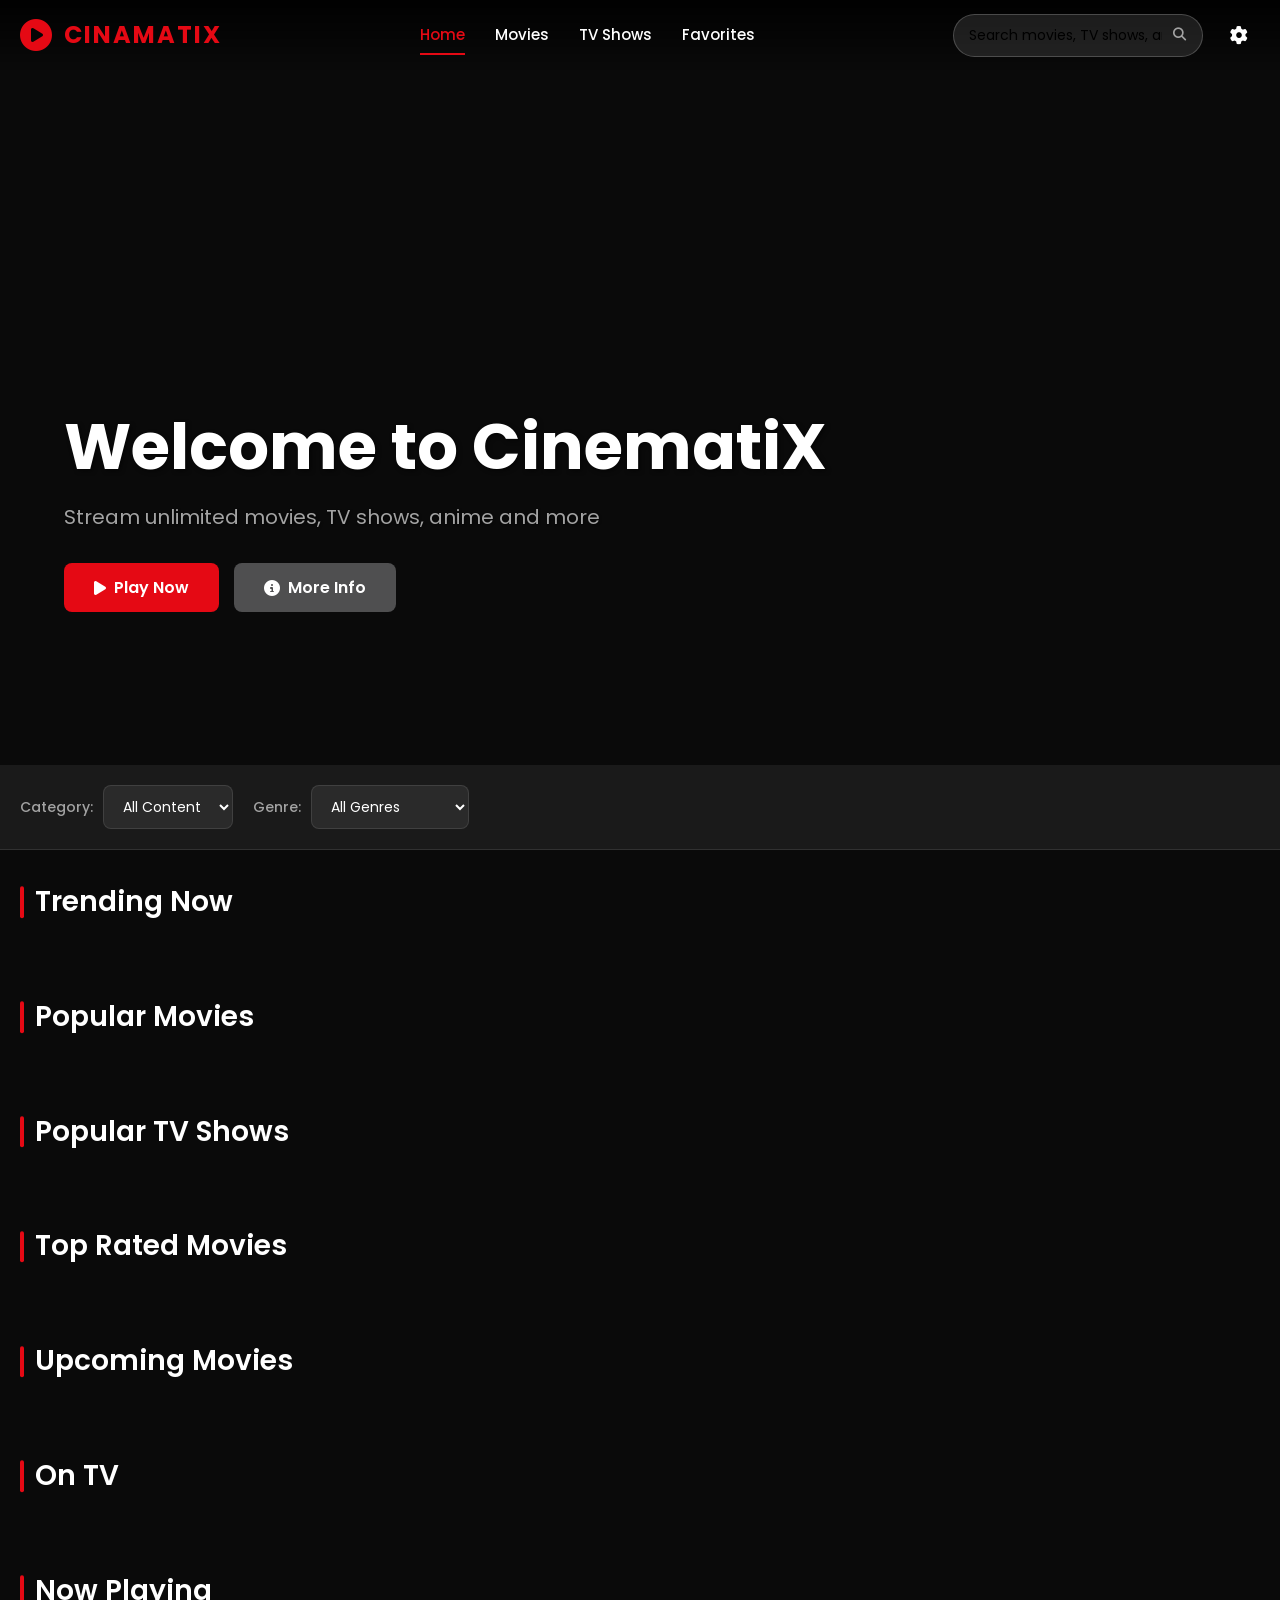
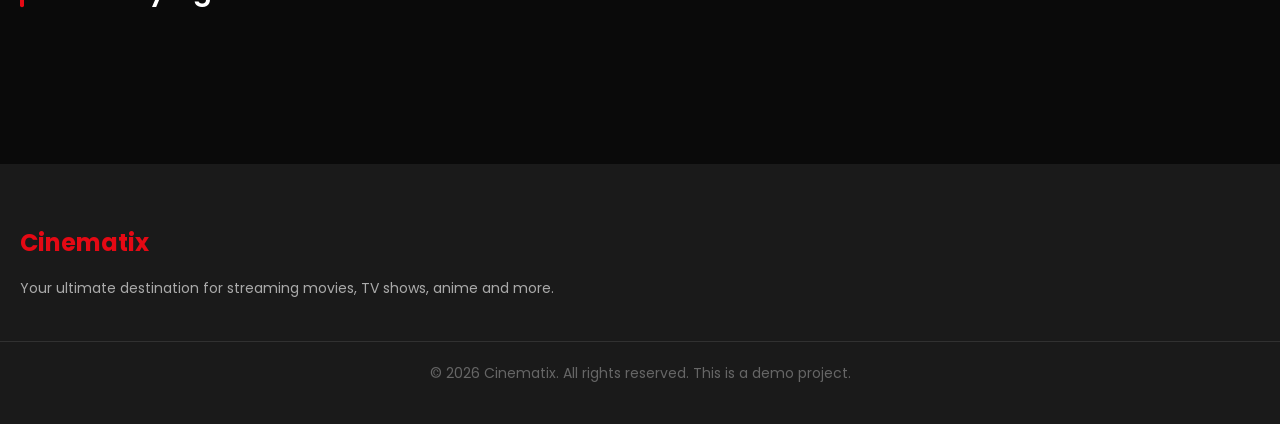
<file: index.html>
<!DOCTYPE html>
<html lang="en">
<head>
    <meta charset="UTF-8">
    <meta name="viewport" content="width=device-width, initial-scale=1.0">
    <meta name="theme-color" content="#e50914">
    <meta name="mobile-web-app-capable" content="yes">
    <meta name="apple-mobile-web-app-capable" content="yes">
    <meta name="apple-mobile-web-app-status-bar-style" content="black-translucent">
    <meta name="apple-mobile-web-app-title" content="CinematiX">
    <link rel="manifest" href="manifest.webmanifest">
    <link rel="apple-touch-icon" href="Cinamatix.svg">
    <title>CinamatiX - Watch Movies, TV Shows, Anime & More</title>
    <link rel="icon" href="Cinamatix.svg">
    <link rel="stylesheet" href="styles.css">
    <link rel="stylesheet" href="https://cdnjs.cloudflare.com/ajax/libs/font-awesome/6.4.0/css/all.min.css">
    <link rel="preconnect" href="https://fonts.googleapis.com">
    <link rel="preconnect" href="https://fonts.gstatic.com" crossorigin>
    <link href="https://fonts.googleapis.com/css2?family=Poppins:wght@300;400;500;600;700&display=swap" rel="stylesheet">
</head>
<body>
    <!-- Header -->
    <header class="header">
        <div class="header-container">
            <a href="#" class="logo">
                <i class="fas fa-play-circle"></i>
                <span>CinamatiX</span>
            </a>
            
            <nav class="nav-menu">
                <a href="#" class="nav-link active" data-category="all">Home</a>
                <a href="#" class="nav-link" data-category="movie">Movies</a>
                <a href="#" class="nav-link" data-category="tv">TV Shows</a>
                <a href="#" class="nav-link" data-category="favorites">Favorites</a>
            </nav>

            <div class="header-actions">
                <div class="search-container">
                    <input type="text" id="searchInput" placeholder="Search movies, TV shows, anime...">
                    <button id="searchBtn"><i class="fas fa-search"></i></button>
                </div>
                <button class="settings-btn" id="settingsBtn" title="Settings">
                    <i class="fas fa-cog"></i>
                </button>
                <button class="menu-toggle" id="menuToggle">
                    <i class="fas fa-bars"></i>
                </button>
            </div>
        </div>
    </header>

    <!-- Mobile Menu -->
    <div class="mobile-menu" id="mobileMenu">
        <nav class="mobile-nav">
            <a href="#" class="mobile-nav-link active" data-category="all">Home</a>
            <a href="#" class="mobile-nav-link" data-category="movie">Movies</a>
            <a href="#" class="mobile-nav-link" data-category="tv">TV Shows</a>
            <a href="#" class="mobile-nav-link" data-category="favorites">Favorites</a>
        </nav>
    </div>

    <!-- Hero Section -->
    <section class="hero" id="heroSection">
        <div class="hero-overlay"></div>
        <div class="hero-content">
            <h1 class="hero-title" id="heroTitle">Welcome to CinematiX</h1>
            <p class="hero-description" id="heroDescription">Stream unlimited movies, TV shows, anime and more</p>
            <div class="hero-buttons">
                <button class="btn btn-primary" id="playBtn">
                    <i class="fas fa-play"></i> Play Now
                </button>
                <button class="btn btn-secondary" id="infoBtn">
                    <i class="fas fa-info-circle"></i> More Info
                </button>
            </div>
        </div>
    </section>

    <!-- Filters Section -->
    <section class="filters-section">
        <div class="filters-container">
            <div class="filter-group">
                <label>Category:</label>
                <select id="categoryFilter">
                    <option value="all">All</option>
                    <option value="movie">Movies</option>
                    <option value="tv">TV Shows</option>
                </select>
            </div>
            <div class="filter-group">
                <label>Genre:</label>
                <select id="genreFilter">
                    <option value="">All Genres</option>
                    <option value="28">Action</option>
                    <option value="12">Adventure</option>
                    <option value="16">Animation</option>
                    <option value="35">Comedy</option>
                    <option value="80">Crime</option>
                    <option value="99">Documentary</option>
                    <option value="18">Drama</option>
                    <option value="10751">Family</option>
                    <option value="14">Fantasy</option>
                    <option value="36">History</option>
                    <option value="27">Horror</option>
                    <option value="10402">Music</option>
                    <option value="9648">Mystery</option>
                    <option value="10749">Romance</option>
                    <option value="878">Science Fiction</option>
                    <option value="10770">TV Movie</option>
                    <option value="53">Thriller</option>
                    <option value="10752">War</option>
                    <option value="37">Western</option>
                </select>
            </div>
        </div>
    </section>

    <!-- Content Section -->
    <main class="main-content">
        <!-- Trending Section -->
        <section class="content-section" data-section="trending">
            <div class="section-header">
                <h2 class="section-title">Trending Now</h2>
        </div>
            <div class="content-row" id="trendingContent">
                <!-- Content will be loaded dynamically -->
            </div>
        </section>

        <!-- Popular Movies -->
        <section class="content-section" data-section="popular-movies">
            <div class="section-header">
                <h2 class="section-title">Popular Movies</h2>
            </div>
            <div class="content-row" id="moviesContent">
                <!-- Content will be loaded dynamically -->
            </div>
        </section>

        <!-- Popular TV Shows -->
        <section class="content-section" data-section="popular-tv">
            <div class="section-header">
                <h2 class="section-title">Popular TV Shows</h2>
            </div>
            <div class="content-row" id="tvshowsContent">
                <!-- Content will be loaded dynamically -->
            </div>
        </section>

        <!-- Top Rated Movies -->
        <section class="content-section" data-section="toprated-movies">
            <div class="section-header">
                <h2 class="section-title">Top Rated Movies</h2>
            </div>
            <div class="content-row" id="topratedContent">
                <!-- Content will be loaded dynamically -->
            </div>
        </section>

        <!-- Top Rated TV Shows -->
        <section class="content-section" data-section="toprated-tv">
            <div class="section-header">
                <h2 class="section-title">Top Rated TV Shows</h2>
            </div>
            <div class="content-row" id="topratedTvContent">
                <!-- Content will be loaded dynamically -->
            </div>
        </section>

        <!-- Upcoming Movies -->
        <section class="content-section" data-section="upcoming-movies">
            <div class="section-header">
                <h2 class="section-title">Upcoming Movies</h2>
            </div>
            <div class="content-row" id="upcomingContent">
                <!-- Content will be loaded dynamically -->
            </div>
        </section>

        <!-- On TV (Airing Today) -->
        <section class="content-section" data-section="on-tv">
            <div class="section-header">
                <h2 class="section-title">On TV</h2>
            </div>
            <div class="content-row" id="ontvContent">
                <!-- Content will be loaded dynamically -->
            </div>
        </section>

        <!-- Upcoming TV Shows (On The Air) -->
        <section class="content-section" data-section="upcoming-tv">
            <div class="section-header">
                <h2 class="section-title">Upcoming TV Shows</h2>
            </div>
            <div class="content-row" id="upcomingTvContent">
                <!-- Content will be loaded dynamically -->
            </div>
        </section>

        <!-- Now Playing -->
        <section class="content-section" data-section="nowplaying-movies">
            <div class="section-header">
                <h2 class="section-title">Now Playing</h2>
            </div>
            <div class="content-row" id="nowplayingContent">
                <!-- Content will be loaded dynamically -->
            </div>
        </section>

        <!-- Favorites Section with Tabs -->
        <section class="content-section" data-section="favorites">
            <div class="favorites-tabs">
                <button class="favorites-tab active" data-status="watching">Watching</button>
                <button class="favorites-tab" data-status="planToWatch">Plan to Watch</button>
                <button class="favorites-tab" data-status="finished">Finished</button>
                <button class="favorites-tab" data-status="dropped">Dropped</button>
            </div>
            <div class="content-row" id="favoritesContent">
                <!-- Content will be loaded dynamically -->
            </div>
        </section>
    </main>

    <!-- Movie Detail Modal -->
    <div class="modal" id="detailModal">
        <div class="modal-content">
            <button class="modal-close" id="modalClose"><i class="fas fa-times"></i></button>
            <div class="modal-body" id="modalBody">
                <!-- Modal content will be loaded dynamically -->
            </div>
        </div>
    </div>

    <!-- Loading Spinner -->
    <div class="loading" id="loading">
        <div class="spinner"></div>
    </div>

    <!-- Search Results Modal -->
    <div class="search-modal" id="searchModal">
        <div class="search-modal-content">
            <div class="search-modal-header">
                <h2>Search Results</h2>
                <button class="search-modal-close" id="searchModalClose"><i class="fas fa-times"></i></button>
            </div>
            <div class="search-modal-body" id="searchModalBody">
                <!-- Search results will be loaded here -->
            </div>
        </div>
    </div>

    <!-- Footer -->
    <footer class="footer">
        <div class="footer-container">
            <div class="footer-section">
                <h3>Cinematix</h3>
                <p>Your ultimate destination for streaming movies, TV shows, anime and more.</p>
            </div>
        </div>
        <div class="footer-bottom">
            <p>&copy; 2026 Cinematix.</p>
        </div>
    </footer>

    <script src="config.js"></script>
    <!-- Settings Modal -->
    <div class="settings-modal" id="settingsModal">
        <div class="settings-modal-content">
            <div class="settings-header">
                <h2 id="settingsTitle">Settings</h2>
                <button class="settings-close" id="settingsClose"><i class="fas fa-times"></i></button>
            </div>
            <div class="settings-body">
                <div class="settings-section">
                    <h3 id="languageLabel">Language</h3>
                    <div class="language-options">
                        <button class="language-btn active" data-lang="en">
                            <span class="lang-flag">🇺🇸</span> English
                        </button>
                        <button class="language-btn" data-lang="es">
                            <span class="lang-flag">🇪🇸</span> Español
                        </button>
                        <button class="language-btn" data-lang="fr">
                            <span class="lang-flag">🇫🇷</span> Français
                        </button>
                        <button class="language-btn" data-lang="de">
                            <span class="lang-flag">🇩🇪</span> Deutsch
                        </button>
                        <button class="language-btn" data-lang="it">
                            <span class="lang-flag">🇮🇹</span> Italiano
                        </button>
                        <button class="language-btn" data-lang="pt">
                            <span class="lang-flag">🇵🇹</span> Português
                        </button>
                        <button class="language-btn" data-lang="ar">
                            <span class="lang-flag">🇸🇦</span> العربية
                        </button>
                        <button class="language-btn" data-lang="ja">
                            <span class="lang-flag">🇯🇵</span> 日本語
                        </button>
                        <button class="language-btn" data-lang="ko">
                            <span class="lang-flag">🇰🇷</span> 한국어
                        </button>
                    </div>
                </div>
            </div>
        </div>
    </div>

    <script src="translations.js"></script>
    <script src="app.js"></script>
    <script>
        if ('serviceWorker' in navigator) {
            window.addEventListener('load', () => {
                navigator.serviceWorker.register('./service-worker.js').catch((error) => {
                    console.error('Service worker registration failed:', error);
                });
            });
        }
    </script>
</body>
</html>
</file>
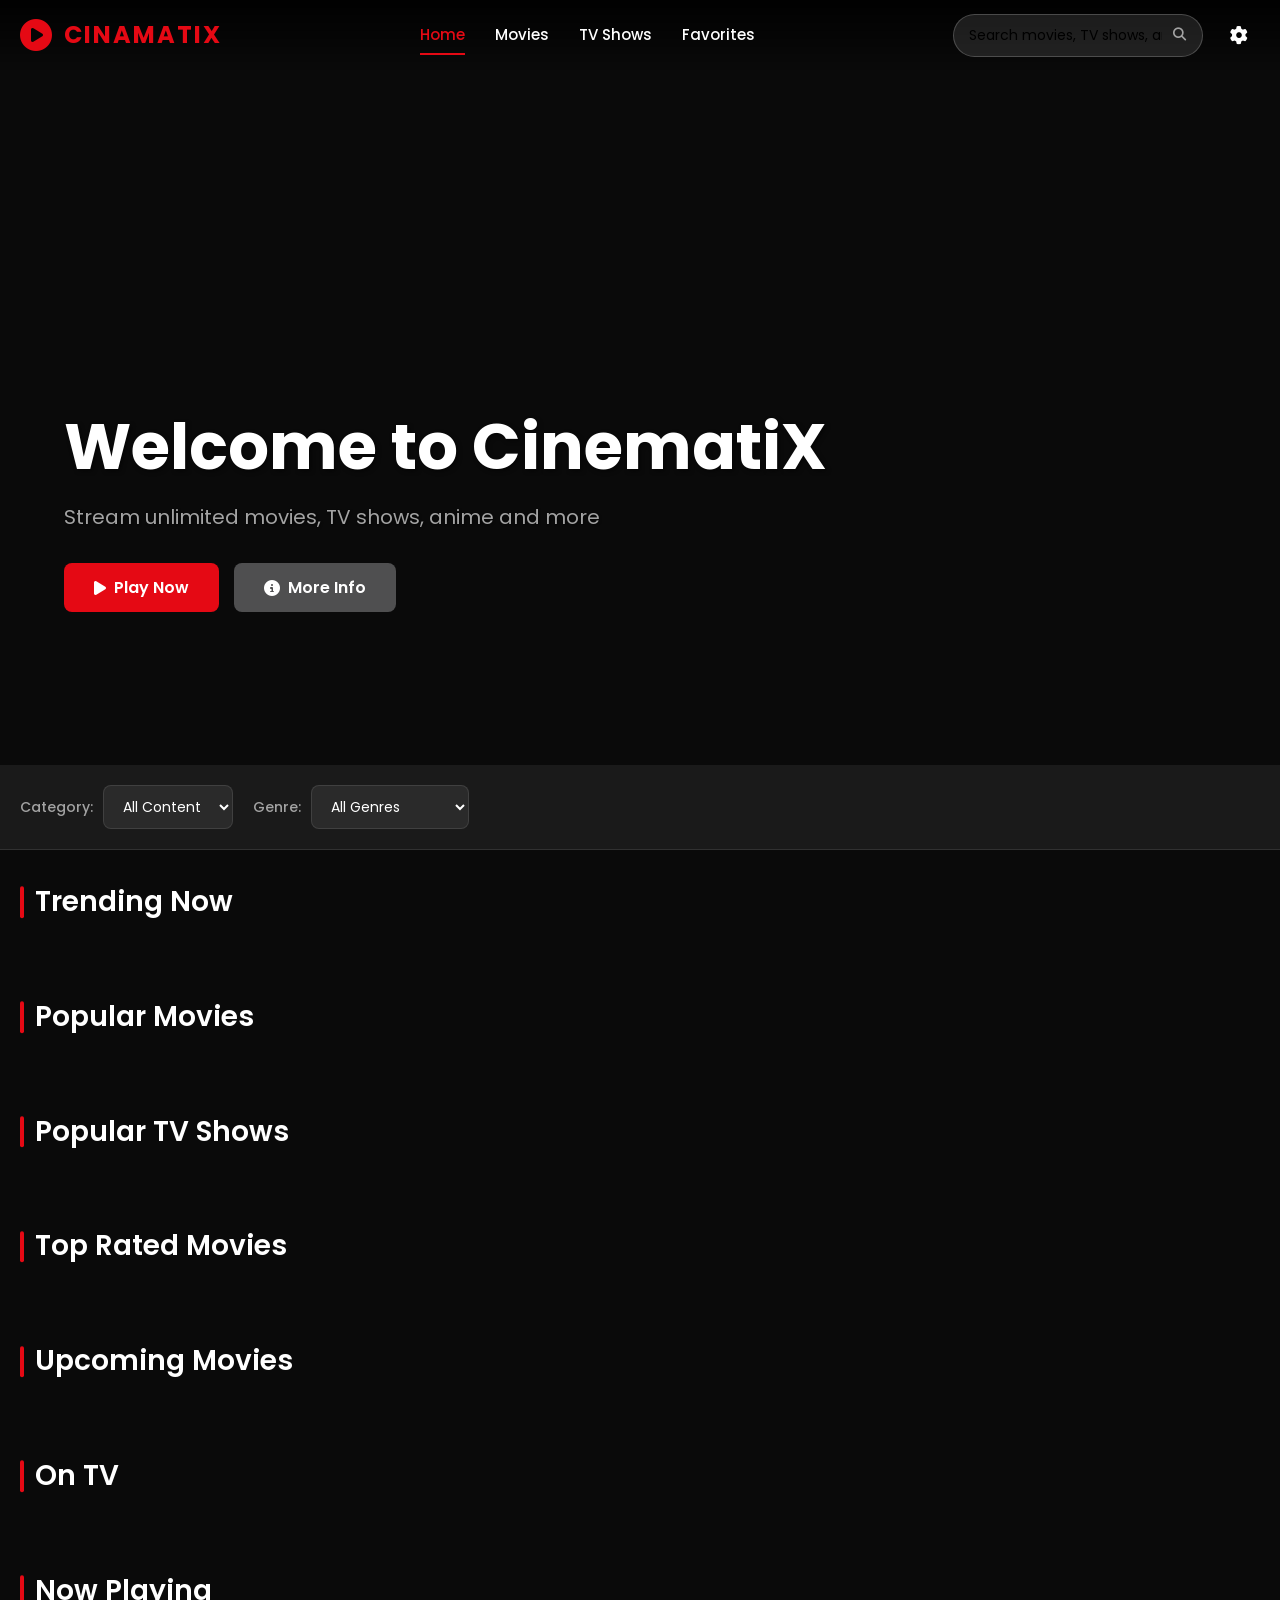
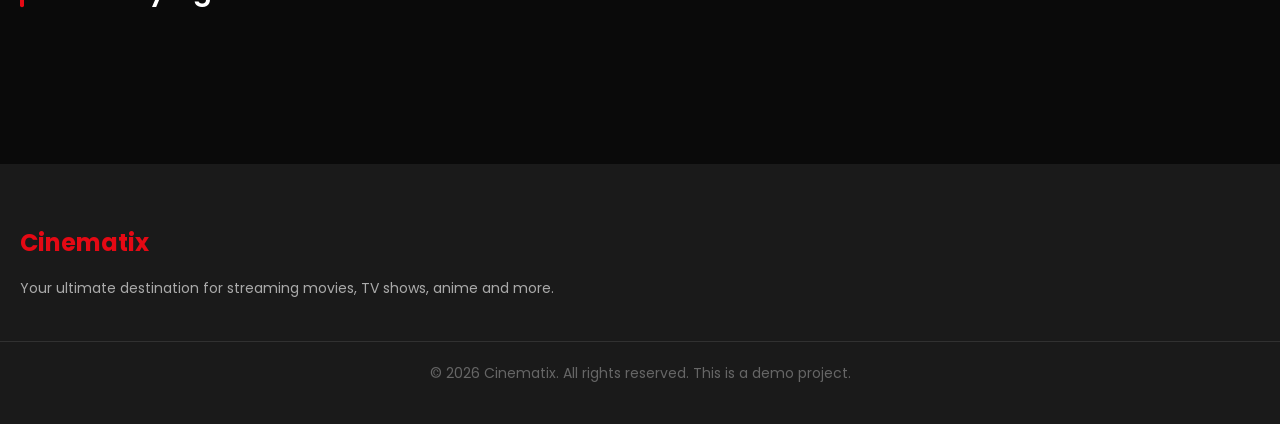
<file: detail.html>
<!DOCTYPE html>
<html lang="en">
<head>
    <meta charset="UTF-8">
    <meta name="viewport" content="width=device-width, initial-scale=1.0">
    <meta name="theme-color" content="#e50914">
    <meta name="mobile-web-app-capable" content="yes">
    <meta name="apple-mobile-web-app-capable" content="yes">
    <meta name="apple-mobile-web-app-status-bar-style" content="black-translucent">
    <meta name="apple-mobile-web-app-title" content="CinematiX">
    <link rel="manifest" href="manifest.webmanifest">
    <link rel="apple-touch-icon" href="Cinamatix.svg">
    <title>Loading... | CinematiX</title>
    <link rel="icon" href="Cinamatix.svg">
    <link rel="stylesheet" href="styles.css">
    <link rel="stylesheet" href="https://cdnjs.cloudflare.com/ajax/libs/font-awesome/6.4.0/css/all.min.css">
    <link rel="preconnect" href="https://fonts.googleapis.com">
    <link rel="preconnect" href="https://fonts.gstatic.com" crossorigin>
    <link href="https://fonts.googleapis.com/css2?family=Poppins:wght@300;400;500;600;700&display=swap" rel="stylesheet">
    <style>
        body {
            padding-top: 0;
        }
        /* Floating Settings Button */
        .floating-settings-btn {
            position: fixed;
            top: 20px;
            right: 20px;
            z-index: 1000;
            width: 50px;
            height: 50px;
            border-radius: 50%;
            background: var(--primary-color);
            border: none;
            color: white;
            font-size: 20px;
            cursor: pointer;
            display: flex;
            align-items: center;
            justify-content: center;
            box-shadow: 0 4px 15px rgba(0, 0, 0, 0.3);
            transition: var(--transition);
        }
        .floating-settings-btn:hover {
            transform: rotate(90deg);
            background: var(--primary-hover);
        }
        
        /* RTL adjustments */
        html[dir="rtl"] .floating-settings-btn {
            right: 20px;
            left: auto;
        }
        
        html[dir="rtl"] .back-btn {
            left: 20px;
            right: auto;
        }
        .detail-page {
            min-height: calc(100vh - 70px);
            overflow: visible;
        }
        .detail-hero {
            position: relative;
            height: 500px;
            background-size: cover;
            background-position: center;
            overflow: visible;
        }
        .detail-hero-overlay {
            position: absolute;
            inset: 0;
            background: linear-gradient(
                to bottom,
                rgba(0, 0, 0, 0) 0%,
                rgba(0, 0, 0, 0.7) 100%
            );
            height: 100%;
        }
        .detail-hero-content {
            position: relative;
            z-index: 10;
            max-width: 1400px;
            margin: 0 auto;
            padding: 20px;
            padding-top: 250px;
            display: flex;
            gap: 30px;
            align-items: flex-start;
            flex-direction: row;
        }
        .detail-hero-poster {
            width: 300px;
            border-radius: var(--border-radius-lg);
            overflow: hidden;
            box-shadow: var(--shadow-lg);
            flex-shrink: 0;
        }
        .detail-hero-poster img {
            width: 100%;
            height: auto;
        }
        .detail-hero-info {
            flex: 1;
            padding-bottom: 20px;
            overflow: visible;
            max-width: 100%;
        }
        .detail-hero-title {
            font-size: 3.5rem;
            font-weight: 700;
            margin-bottom: 15px;
            text-shadow: 2px 2px 4px rgba(0, 0, 0, 0.5);
            word-wrap: break-word;
            overflow: visible;
            white-space: normal;
        }
        .detail-hero-meta {
            display: flex;
            flex-wrap: wrap;
            gap: 20px;
            margin-bottom: 15px;
            font-size: 15px;
            color: var(--text-secondary);
        }
        .detail-hero-meta span {
            display: flex;
            align-items: center;
            gap: 6px;
        }
        .detail-hero-tagline {
            font-size: 1.2rem;
            font-style: italic;
            color: white;
            margin-bottom: 20px;
        }
        .detail-hero-overview {
            font-size: 1.1rem;
            line-height: 1.8;
            color: var(--text-secondary);
            max-width: 800px;
            margin-bottom: 25px;
            overflow: visible;
        }
        .detail-hero-actions {
            display: flex;
            gap: 15px;
            margin-bottom: 30px;
            flex-wrap: wrap;
        }
        .detail-hero-stats {
            display: flex;
            gap: 30px;
            flex-wrap: wrap;
        }
        .detail-hero-stat {
            text-align: center;
        }
        .detail-hero-stat-value {
            font-size: 1.5rem;
            font-weight: 700;
            color: var(--primary-color);
            word-wrap: break-word;
            max-width: 200px;
        }
        .detail-hero-stat-label {
            font-size: 13px;
            color: var(--text-muted);
        }
        .back-btn {
            position: fixed;
            top: 20px;
            left: 20px;
            padding: 12px 20px;
            background: rgba(0, 0, 0, 0.7);
            color: var(--text-primary);
            border-radius: var(--border-radius);
            display: flex;
            align-items: center;
            gap: 8px;
            z-index: 100;
            transition: var(--transition);
        }
        .back-btn:hover {
            background: var(--primary-color);
        }
        .detail-section {
            max-width: 1400px;
            margin: 0 auto;
            padding: 10px;
            padding-top: 400px;
        }
        .detail-section + .detail-section {
            margin-top: -300px;
        }
        .detail-section .content-row {
            display: grid;
            grid-template-columns: repeat(auto-fill, minmax(150px, 1fr));
            gap: 15px;
        }
        .detail-section .movie-card {
            cursor: pointer;
            border-radius: var(--border-radius);
            overflow: hidden;
            transition: var(--transition);
        }
        .detail-section .movie-card:hover {
            transform: scale(1.05);
        }
        .detail-section .movie-card img {
            width: 100%;
            aspect-ratio: 2/3;
            object-fit: cover;
        }
        .detail-section .movie-card-info {
            padding: 10px;
            background: var(--surface-color);
        }
        .detail-section .movie-card-info h3 {
            font-size: 14px;
            margin-bottom: 5px;
            overflow: hidden;
            text-overflow: ellipsis;
            white-space: nowrap;
        }
        .detail-section .movie-card-info p {
            font-size: 12px;
            color: var(--text-muted);
        }
        .detail-section-title {
            font-size: 1.5rem;
            font-weight: 600;
            margin-bottom: 20px;
            position: relative;
            padding-left: 15px;
        }
        .detail-section-title::before {
            content: '';
            position: absolute;
            left: 0;
            top: 50%;
            transform: translateY(-50%);
            width: 4px;
            height: 70%;
            background: var(--primary-color);
            border-radius: 2px;
        }
        .cast-grid {
            display: grid;
            grid-template-columns: repeat(auto-fill, minmax(150px, 1fr));
            gap: 20px;
        }
        .cast-card {
            text-align: center;
        }
        .cast-card img {
            width: 120px;
            height: 120px;
            border-radius: 50%;
            object-fit: cover;
            margin-bottom: 10px;
            background: var(--surface-color);
        }
        .cast-card-name {
            font-size: 14px;
            font-weight: 600;
            margin-bottom: 4px;
        }
        .cast-card-character {
            font-size: 12px;
            color: var(--text-muted);
        }
        @media (max-width: 768px) {
            .detail-hero-content {
                flex-direction: column;
                align-items: center;
                text-align: center;
                padding: 20px;
            }
            .detail-hero-poster {
                width: 200px;
            }
            .detail-hero-title {
                font-size: 2rem;
            }
            .detail-hero-meta {
                justify-content: center;
            }
            .detail-hero-actions {
                justify-content: center;
            }
            .detail-hero-stats {
                justify-content: center;
            }
            .back-btn {
                top: 80px;
                left: 10px;
                padding: 10px 15px;
                font-size: 14px;
            }
        }

        /* Video Player Modal */
        .video-modal {
            position: fixed;
            inset: 0;
            background: #000;
            z-index: 9999;
            display: none;
            align-items: center;
            justify-content: center;
            margin: 0;
            padding: 0;
        }
        .video-modal.active {
            display: flex;
        }
        .video-modal-content {
            width: 100%;
            height: 100%;
            background: #000;
            border-radius: 0;
            overflow: hidden;
            position: relative;
            display: flex;
            flex-direction: row;
        }
        
        /* Left side - video */
        .video-player-left {
            flex: 1;
            display: flex;
            flex-direction: column;
            background: #000;
            min-width: 0;
            position: relative;
        }
        
        /* Video controls overlay */
        .video-controls-overlay {
            position: absolute;
            top: 10px;
            right: 10px;
            display: flex;
            padding: 5px;
            z-index: 100;
            gap: 10px;
        }
        
        .video-modal-close {
            width: 40px;
            height: 40px;
            background: rgba(0, 0, 0, 0.7);
            border-radius: 50%;
            display: flex;
            align-items: center;
            justify-content: center;
            font-size: 20px;
            color: white;
            cursor: pointer;
            border: none;
            transition: background 0.3s;
        }
        .video-modal-close:hover {
            background: var(--primary-color);
        }
        .video-modal-fullscreen {
            width: 40px;
            height: 40px;
            background: rgba(0, 0, 0, 0.7);
            border-radius: 50%;
            display: flex;
            align-items: center;
            justify-content: center;
            font-size: 20px;
            color: white;
            cursor: pointer;
            border: none;
            transition: background 0.3s;
        }
        .video-modal-fullscreen:hover {
            background: var(--primary-color);
        }
        .video-modal-fullscreen.active {
            background: var(--primary-color);
        }
        
        /* Right side - episodes */
        .video-player-right {
            width: 350px;
            background: #1a1a1a;
            display: flex;
            flex-direction: column;
            border-left: 1px solid #333;
        }
        
        /* Hide right panel in fullscreen */
        .video-modal:fullscreen .video-player-right {
            display: none;
        }
        
        .video-modal:fullscreen .video-player-left {
            width: 100%;
        }
        
        /* Fullscreen mode - hide episodes */
        .video-modal:fullscreen .episodes-list,
        .video-modal:fullscreen .season-selector-video,
        .video-modal:fullscreen .video-modal-close,
        .video-modal:fullscreen .video-modal-fullscreen,
        .video-modal:fullscreen .server-tabs {
            display: none !important;
        }
        
        /* Responsive - stack video and episodes vertically on mobile */
        @media (max-width: 768px) {
            .video-modal-content {
                flex-direction: column !important;
            }
            
            .video-player-left {
                width: 100% !important;
                flex: none !important;
            }
            
            .video-player-right {
                width: 100% !important;
                max-height: 40vh;
                border-left: none;
                border-top: 1px solid #333;
            }
            
            .episodes-list {
                max-height: 30vh;
            }
        }
        
        .server-tabs {
            display: flex;
            gap: 10px;
            padding: 15px;
            margin-bottom: 0;
            background: #333;
            overflow-x: auto;
            flex-shrink: 0;
        }
        .server-tab {
            padding: 10px 20px;
            background: #444;
            border: none;
            border-radius: 6px;
            color: #fff;
            cursor: pointer;
            white-space: nowrap;
            transition: all 0.3s ease;
            font-weight: 500;
        }
        .server-tab:hover {
            background: #555;
        }
        .server-tab.active {
            background: #3b82f6;
        }
        
        /* Episodes list in video player */
        .episodes-list {
            flex: 1;
            overflow-y: auto;
            background: #1a1a1a;
        }
        
        .video-episode-card:hover {
            background: #333;
        }
        
        .video-episode-card.active {
            background: #3b82f6 !important;
            border-left: 3px solid #fff;
        }
        
        .video-episode-card.active span {
            color: #fff !important;
        }
        
        /* Season selector in video player right panel */
        .season-selector-video {
            padding: 15px;
            background: #222;
            border-bottom: 1px solid #333;
            flex-shrink: 0;
        }
        
        .season-selector-video select {
            width: 100%;
            padding: 10px;
            background: #333;
            color: #fff;
            border: 1px solid #444;
            border-radius: 6px;
            font-size: 14px;
            cursor: pointer;
        }
        
        .season-selector-video select:hover {
            border-color: #3b82f6;
        }
        
        .video-container {
            flex: 1;
            background: #000;
            min-height: 0;
        }
        .video-container iframe {
            width: 100%;
            height: 100%;
            border: none;
        }
        
        /* When iframe goes fullscreen */
        .video-container:fullscreen {
            width: 100vw;
            height: 100vh;
            background: #000;
        }
        
        .video-container:fullscreen iframe {
            width: 100%;
            height: 100%;
        }
        
        .video-placeholder {
            width: 100%;
            height: 100%;
            display: flex;
            flex-direction: column;
            align-items: center;
            justify-content: center;
            color: var(--text-secondary);
        }
        .video-placeholder i {
            font-size: 64px;
            margin-bottom: 15px;
        }

        /* Favorites Modal */
        .favorites-modal {
            position: fixed;
            inset: 0;
            background: rgba(0, 0, 0, 0.8);
            z-index: 2000;
            display: none;
            align-items: center;
            justify-content: center;
            padding: 20px;
        }
        .favorites-modal.active {
            display: flex;
        }
        .favorites-modal-content {
            background: var(--surface-color);
            border-radius: var(--border-radius-lg);
            padding: 30px;
            max-width: 400px;
            width: 100%;
            position: relative;
            text-align: center;
        }
        .favorites-modal-close {
            position: absolute;
            top: 15px;
            right: 15px;
            background: none;
            border: none;
            color: var(--text-primary);
            font-size: 24px;
            cursor: pointer;
        }
        .favorites-modal-close:hover {
            color: var(--primary-color);
        }
        .favorites-modal-content h3 {
            font-size: 1.5rem;
            margin-bottom: 25px;
        }
        .favorites-options {
            display: flex;
            flex-direction: column;
            gap: 12px;
        }
        .favorites-option {
            display: flex;
            align-items: center;
            gap: 15px;
            padding: 15px 20px;
            background: var(--surface-hover);
            border: none;
            border-radius: var(--border-radius);
            color: var(--text-primary);
            font-size: 16px;
            cursor: pointer;
            transition: var(--transition);
            text-align: left;
        }
        .favorites-option:hover {
            background: var(--primary-color);
        }
        .favorites-option.active {
            background: var(--primary-color);
            border: 2px solid #fff;
        }
        .favorites-option i {
            width: 24px;
            text-align: center;
        }
        .favorites-option.remove {
            margin-top: 15px;
            background: rgba(229, 9, 20, 0.2);
        }
        .favorites-option.remove:hover {
            background: var(--primary-color);
        }
    </style>
</head>
<body>
    <!-- Floating Settings Button -->
    <button class="floating-settings-btn" id="settingsBtn" title="Settings">
        <i class="fas fa-cog"></i>
    </button>

    <!-- Settings Modal -->
    <div class="settings-modal" id="settingsModal">
        <div class="settings-modal-content">
            <div class="settings-header">
                <h2 id="settingsTitle">Settings</h2>
                <button class="settings-close" id="settingsClose"><i class="fas fa-times"></i></button>
            </div>
            <div class="settings-body">
                <div class="settings-section">
                    <h3 id="languageLabel">Language</h3>
                    <div class="language-options">
                        <button class="language-btn active" data-lang="en">
                            <span class="lang-flag">🇺🇸</span> English
                        </button>
                        <button class="language-btn" data-lang="es">
                            <span class="lang-flag">🇪🇸</span> Español
                        </button>
                        <button class="language-btn" data-lang="fr">
                            <span class="lang-flag">🇫🇷</span> Français
                        </button>
                        <button class="language-btn" data-lang="de">
                            <span class="lang-flag">🇩🇪</span> Deutsch
                        </button>
                        <button class="language-btn" data-lang="it">
                            <span class="lang-flag">🇮🇹</span> Italiano
                        </button>
                        <button class="language-btn" data-lang="pt">
                            <span class="lang-flag">🇵🇹</span> Português
                        </button>
                        <button class="language-btn" data-lang="ar">
                            <span class="lang-flag">🇸🇦</span> العربية
                        </button>
                        <button class="language-btn" data-lang="ja">
                            <span class="lang-flag">🇯🇵</span> 日本語
                        </button>
                        <button class="language-btn" data-lang="ko">
                            <span class="lang-flag">🇰🇷</span> 한국어
                        </button>
                        <button class="language-btn" data-lang="zh">
                            <span class="lang-flag">🇨🇳</span> 中文
                        </button>
                    </div>
                </div>
            </div>
        </div>
    </div>

    <!-- Header removed for detail page - using back button only -->

    <a href="index.html" class="back-btn">
        <i class="fas fa-arrow-left"></i> Back
    </a>

    <div class="detail-page" id="detailPage">
        <div class="loading active">
            <div class="spinner"></div>
        </div>
    </div>

    <!-- Video Player Modal -->
    <div class="video-modal" id="videoModal">
        <div class="video-modal-content">
            <!-- Left side - Video -->
            <div class="video-player-left">
                <div class="video-controls-overlay">
                    <button class="video-modal-close" id="videoModalClose"><i class="fas fa-times"></i></button>
                    <button class="video-modal-fullscreen" id="videoModalFullscreen" title="Fullscreen"><i class="fas fa-expand"></i></button>
                </div>
                <div class="server-tabs" id="serverTabs">
                    <button class="server-tab active" data-server="vidplay">VidPlay</button>
                    <button class="server-tab" data-server="upstream">Upstream</button>
                    <button class="server-tab" data-server="streamtape">StreamTape</button>
                    <button class="server-tab" data-server="doodstream">DoodStream</button>
                    <button class="server-tab" data-server="filemoon">FileMoon</button>
                </div>
                <div class="video-container" id="videoContainer">
                    <div class="video-placeholder">
                        <i class="fas fa-play-circle"></i>
                        <p>Select a server to watch</p>
                    </div>
                </div>
            </div>
            
            <!-- Right side - Episodes -->
            <div class="video-player-right">
                <div class="season-selector-video" id="seasonSelectorVideo" style="display: none;">
                    <select id="videoSeasonSelect"></select>
                </div>
                <div class="episodes-list" id="episodesList"></div>
            </div>
        </div>
    </div>

    <!-- Favorites Modal -->
    <div class="favorites-modal" id="favoritesModal">
        <div class="favorites-modal-content">
            <button class="favorites-modal-close" id="favoritesModalClose"><i class="fas fa-times"></i></button>
            <h3>Add to List</h3>
            <div class="favorites-options">
                <button class="favorites-option" data-status="watching">
                    <i class="fas fa-play"></i>
                    <span>Watching</span>
                </button>
                <button class="favorites-option" data-status="planToWatch">
                    <i class="fas fa-clock"></i>
                    <span>Plan to Watch</span>
                </button>
                <button class="favorites-option" data-status="finished">
                    <i class="fas fa-check"></i>
                    <span>Finished</span>
                </button>
                <button class="favorites-option" data-status="dropped">
                    <i class="fas fa-times-circle"></i>
                    <span>Dropped</span>
                </button>
                <button class="favorites-option remove" data-status="remove" id="removeFromFavorites">
                    <i class="fas fa-trash"></i>
                    <span>Remove from Favorites</span>
                </button>
            </div>
        </div>
    </div>

    <script src="translations.js"></script>
    <script src="config.js"></script>
    <script>
        // Set TMDB language based on saved language preference
        (function() {
            const savedLang = localStorage.getItem('cinematix_language') || 'en';
            const langMap = {
                'en': 'en-US',
                'es': 'es-ES',
                'fr': 'fr-FR',
                'de': 'de-DE',
                'it': 'it-IT',
                'pt': 'pt-BR',
                'ar': 'ar-SA',
                'ja': 'ja-JP',
                'ko': 'ko-KR'
            };
            if (langMap[savedLang]) {
                TMDB_CONFIG.LANGUAGE = langMap[savedLang];
            }
        })();
        
        // Favorites Manager (localStorage)
        const FavoritesManager = {
            getAll() {
                const favorites = localStorage.getItem('streamx_favorites');
                return favorites ? JSON.parse(favorites) : { watching: [], planToWatch: [], finished: [], dropped: [] };
            },
            save(favorites) {
                localStorage.setItem('streamx_favorites', JSON.stringify(favorites));
            },
            add(item, status) {
                const favorites = this.getAll();
                const itemData = {
                    id: Number(item.id), // Ensure ID is stored as number
                    media_type: item.media_type || 'movie',
                    title: item.title || item.name,
                    poster_path: item.poster_path,
                    vote_average: item.vote_average,
                    release_date: item.release_date || item.first_air_date
                };
                ['watching', 'planToWatch', 'finished', 'dropped'].forEach(key => {
                    favorites[key] = favorites[key].filter(i => Number(i.id) !== Number(item.id));
                });
                favorites[status].push(itemData);
                this.save(favorites);
                return favorites;
            },
            remove(itemId) {
                const favorites = this.getAll();
                const numItemId = Number(itemId);
                ['watching', 'planToWatch', 'finished', 'dropped'].forEach(key => {
                    favorites[key] = favorites[key].filter(i => Number(i.id) !== numItemId);
                });
                this.save(favorites);
                return favorites;
            },
            getStatus(itemId) {
                const favorites = this.getAll();
                // Convert to number for consistent comparison
                const numItemId = Number(itemId);
                for (const [status, items] of Object.entries(favorites)) {
                    // Check both string and number to handle legacy data
                    if (items.some(i => Number(i.id) === numItemId || String(i.id) === String(itemId))) {
                        return status;
                    }
                }
                return null;
            }
        };

        // Get ID and type from URL
        const urlParams = new URLSearchParams(window.location.search);
        const id = urlParams.get('id');
        const type = urlParams.get('type') || 'movie';
        let currentMovieTitle = '';
        let currentMovieYear = '';
        let currentMovieData = {};

        // Server URLs - Using vidsrc.dev which is a reliable free streaming source
        // Uses TMDB ID for direct embedding
        const serverEmbeds = {
            vidplay: (id, type) => `https://vidsrc.dev/embed/${type}/${id}`,
            upstream: (id, type) => `https://vidsrc.net/embed/${type}/${id}`,
            streamtape: (id, type) => `https://vidsrc.xyz/embed/${type}/${id}`,
            doodstream: (id, type) => `https://vidsrc.vip/embed/${type}/${id}`,
            filemoon: (id, type) => `https://movies7.io/embed/${type}/${id}`
        };

        async function loadDetail() {
            const detailPage = document.getElementById('detailPage');
            
            try {
                const detailsUrl = type === 'tv' 
                    ? API_ENDPOINTS.tvDetails(id)
                    : API_ENDPOINTS.movieDetails(id);
                
                const creditsUrl = type === 'tv'
                    ? API_ENDPOINTS.tvCredits(id)
                    : API_ENDPOINTS.movieCredits(id);
                
                const similarUrl = type === 'tv'
                    ? API_ENDPOINTS.tvSimilar(id)
                    : API_ENDPOINTS.movieSimilar(id);
                
                const recommendationsUrl = type === 'tv'
                    ? API_ENDPOINTS.tvRecommendations(id)
                    : API_ENDPOINTS.movieRecommendations(id);
                
                // Fetch multiple pages to get more results
                const [detailsData, creditsData, similarData, recommendationsData, similarData2, recommendationsData2] = await Promise.all([
                    fetchData(buildApiUrl(detailsUrl)),
                    fetchData(buildApiUrl(creditsUrl)),
                    fetchData(buildApiUrl(similarUrl, { page: 1 })),
                    fetchData(buildApiUrl(recommendationsUrl, { page: 1 })),
                    fetchData(buildApiUrl(similarUrl, { page: 2 })),
                    fetchData(buildApiUrl(recommendationsUrl, { page: 2 }))
                ]);
                
                // Combine results from multiple pages
                const combinedSimilar = {
                    ...similarData,
                    results: [...(similarData.results || []), ...(similarData2.results || [])]
                };
                const combinedRecommendations = {
                    ...recommendationsData,
                    results: [...(recommendationsData.results || []), ...(recommendationsData2.results || [])]
                };
                
                renderDetailPage(detailsData, creditsData, type, combinedSimilar, combinedRecommendations);
            } catch (error) {
                console.error('Error loading details:', error);
                detailPage.innerHTML = `
                    <div class="error-message">
                        <i class="fas fa-exclamation-triangle"></i>
                        <h2>Failed to load details</h2>
                        <p>Please go back and try again</p>
                        <a href="index.html" class="btn btn-primary" style="margin-top: 20px; display: inline-flex;">
                            <i class="fas fa-home"></i> Go Home
                        </a>
                    </div>
                `;
            }
        }

        function renderDetailPage(details, credits, type, similarData = {}, recommendationsData = {}) {
            const title = details.title || details.name;
            currentMovieTitle = title;
            currentMovieYear = details.release_date ? details.release_date.split('-')[0] : '';
            currentMovieData = {
                id: details.id,
                media_type: type,
                title: title,
                name: details.name,
                poster_path: details.poster_path,
                vote_average: details.vote_average,
                release_date: details.release_date,
                first_air_date: details.first_air_date
            };
            document.title = `${title} | Cinematix`;
            
            const backdropPath = details.backdrop_path || details.poster_path;
            const posterPath = details.poster_path;
            let tagline = details.tagline;
            let overview = details.overview;
            
            // If overview/tagline is empty, fetch English version
            if ((!overview || overview.trim() === '') && TMDB_CONFIG.LANGUAGE !== 'en-US') {
                const englishUrl = `${TMDB_CONFIG.BASE_URL}/${type === 'movie' ? 'movie' : 'tv'}/${id}?api_key=${TMDB_CONFIG.API_KEY}&language=en-US`;
                fetch(englishUrl)
                    .then(r => r.json())
                    .then(englishData => {
                        if (englishData.overview) {
                            overview = englishData.overview;
                            // Update the overview in the DOM
                            const overviewEl = document.querySelector('.detail-hero-overview');
                            if (overviewEl) overviewEl.textContent = overview;
                        }
                        if (englishData.tagline) {
                            tagline = englishData.tagline;
                            // Update the tagline in the DOM
                            const taglineEl = document.querySelector('.detail-hero-tagline');
                            if (taglineEl) taglineEl.textContent = `"${tagline}"`;
                        }
                    })
                    .catch(() => {}); // Keep original if fetch fails
            }
            
            const releaseDate = details.release_date || details.first_air_date;
            const rating = details.vote_average;
            const runtime = details.runtime || details.episode_run_time?.[0];
            const genres = details.genres?.map(g => g.name).join(', ') || 'N/A';
            const status = details.status;
            const budget = details.budget;
            const revenue = details.revenue;
            
            const cast = credits.cast?.slice(0, 12) || [];
            
            const detailHTML = `
                <div class="detail-hero" style="background-image: url('${getBackdropUrl(backdropPath, 'large')}')">
                    <div class="detail-hero-overlay"></div>
                    <div class="detail-hero-content">
                        <div class="detail-hero-poster">
                            <img src="${getPosterUrl(posterPath, 'large')}" alt="${title}">
                        </div>
                        <div class="detail-hero-info">
                            <h1 class="detail-hero-title">${title}</h1>
                            <div class="detail-hero-meta">
                                <span><i class="fas fa-calendar"></i> ${formatDate(releaseDate)}</span>
                                <span><i class="fas fa-star"></i> ${formatRating(rating)}</span>
                                <span><i class="fas fa-clock"></i> ${formatRuntime(runtime)}</span>
                                <span><i class="fas fa-circle"></i> ${status}</span>
                                <span><i class="fas fa-film"></i> ${type === 'tv' ? 'TV Show' : 'Movie'}</span>
                            </div>
                            ${tagline ? `<p class="detail-hero-tagline">"${tagline}"</p>` : ''}
                            <p class="detail-hero-overview">${overview || 'No overview available.'}</p>
                            <div class="detail-hero-actions">
                                <button class="btn btn-primary" id="watchBtn">
                                    <i class="fas fa-play"></i> Watch Now
                                </button>
                                ${type !== 'tv' ? `
                                <button class="btn btn-secondary" id="downloadBtn">
                                    <i class="fas fa-download"></i> Download
                                </button>
                                ` : ''}
                                <button class="btn btn-secondary" id="addListBtn">
                                    <i class="fas fa-plus"></i> Add to List
                                </button>
                            </div>
                            <div class="detail-hero-stats">
                                <div class="detail-hero-stat">
                                    <div class="detail-hero-stat-value">${genres}</div>
                                    <div class="detail-hero-stat-label">Genres</div>
                                </div>
                                ${budget ? `
                                <div class="detail-hero-stat">
                                    <div class="detail-hero-stat-value">$${budget.toLocaleString()}</div>
                                    <div class="detail-hero-stat-label">Budget</div>
                                </div>
                                ` : ''}
                                ${revenue ? `
                                <div class="detail-hero-stat">
                                    <div class="detail-hero-stat-value">$${revenue.toLocaleString()}</div>
                                    <div class="detail-hero-stat-label">Revenue</div>
                                </div>
                                ` : ''}
                            </div>
                        </div>
                    </div>
                </div>
                
                ${type === 'tv' && details.seasons ? `
                <div class="detail-section tv-episodes-section">
                    <div class="season-selector">
                        <label for="seasonSelect">${t('selectSeason')}:</label>
                        <select id="seasonSelect">
                            ${details.seasons.filter(s => s.season_number > 0).map(s => `
                                <option value="${s.season_number}">${t('season')} ${s.season_number}${s.name ? ' - ' + s.name : ''}</option>
                            `).join('')}
                        </select>
                    </div>
                    <div id="episodesContainer" class="episodes-grid">
                        <p class="loading-episodes">${t('loading')}</p>
                    </div>
                </div>
                ` : ''}
                
                ${cast.length > 0 ? `
                <div class="detail-section">
                    <h2 class="detail-section-title">Cast / Crew</h2>
                    <div class="cast-grid">
                        ${cast.map(person => `
                            <div class="cast-card">
                                <img src="${person.profile_path ? getPosterUrl(person.profile_path, 'small') : 'data:image/svg+xml,%3Csvg xmlns=%22http://www.w3.org/2000/svg%22 viewBox=%220 0 120 120%22%3E%3Crect fill=%22%231a1a1a%22 width=%22120%22 height=%22120%22/%3E%3Ctext fill=%22%23666%22 font-family=%22Arial%22 font-size=%2214%22 x=%2250%25%22 y=%2250%25%22 text-anchor=%22middle%22%3ENo Photo%3C/text%3E%3C/svg%3E'}" alt="${person.name}">
                                <div class="cast-card-name">${person.name}</div>
                                <div class="cast-card-character">${person.character}</div>
                            </div>
                        `).join('')}
                    </div>
                </div>
                ` : ''}
                
                ${similarData.results && similarData.results.length > 0 ? `
                <div class="detail-section">
                    <h2 class="detail-section-title">Similar</h2>
                    <div class="content-row">
                        ${similarData.results.slice(0, 50).map(item => `
                            <div class="movie-card" data-id="${item.id}" data-type="${item.media_type}">
                                <img src="${item.poster_path ? getPosterUrl(item.poster_path, 'medium') : 'data:image/svg+xml,%3Csvg xmlns=%22http://www.w3.org/2000/svg%22 viewBox=%220 0 200 300%22%3E%3Crect fill=%22%231a1a1a%22 width=%22200%22 height=%22300%22/%3E%3Ctext fill=%22%23666%22 font-family=%22Arial%22 font-size=%2214%22 x=%2250%25%22 y=%2250%25%22 text-anchor=%22middle%22%3ENo Image%3C/text%3E%3C/svg%3E'}" alt="${item.title || item.name}">
                                <div class="movie-card-info">
                                    <h3>${item.title || item.name}</h3>
                                    <p>${item.release_date ? item.release_date.split('-')[0] : ''}</p>
                                </div>
                            </div>
                        `).join('')}
                    </div>
                </div>
                ` : ''}
                
                ${recommendationsData.results && recommendationsData.results.length > 0 ? `
                <div class="detail-section">
                    <h2 class="detail-section-title">Recommendations</h2>
                    <div class="content-row">
                        ${recommendationsData.results.slice(0, 50).map(item => `
                            <div class="movie-card" data-id="${item.id}" data-type="${item.media_type}">
                                <img src="${item.poster_path ? getPosterUrl(item.poster_path, 'medium') : 'data:image/svg+xml,%3Csvg xmlns=%22http://www.w3.org/2000/svg%22 viewBox=%220 0 200 300%22%3E%3Crect fill=%22%231a1a1a%22 width=%22200%22 height=%22300%22/%3E%3Ctext fill=%22%23666%22 font-family=%22Arial%22 font-size=%2214%22 x=%2250%25%22 y=%2250%25%22 text-anchor=%22middle%22%3ENo Image%3C/text%3E%3C/svg%3E'}" alt="${item.title || item.name}">
                                <div class="movie-card-info">
                                    <h3>${item.title || item.name}</h3>
                                    <p>${item.release_date ? item.release_date.split('-')[0] : ''}</p>
                                </div>
                            </div>
                        `).join('')}
                    </div>
                </div>
                ` : (similarData.results && similarData.results.length > 0 ? `
                <div class="detail-section">
                    <h2 class="detail-section-title">More Like This</h2>
                    <div class="content-row">
                        ${similarData.results.slice(0, 50).map(item => `
                            <div class="movie-card" data-id="${item.id}" data-type="${item.media_type}">
                                <img src="${item.poster_path ? getPosterUrl(item.poster_path, 'medium') : 'data:image/svg+xml,%3Csvg xmlns=%22http://www.w3.org/2000/svg%22 viewBox=%220 0 200 300%22%3E%3Crect fill=%22%231a1a1a%22 width=%22200%22 height=%22300%22/%3E%3Ctext fill=%22%23666%22 font-family=%22Arial%22 font-size=%2214%22 x=%2250%25%22 y=%2250%25%22 text-anchor=%22middle%22%3ENo Image%3C/text%3E%3C/svg%3E'}" alt="${item.title || item.name}">
                                <div class="movie-card-info">
                                    <h3>${item.title || item.name}</h3>
                                    <p>${item.release_date ? item.release_date.split('-')[0] : ''}</p>
                                </div>
                            </div>
                        `).join('')}
                    </div>
                </div>
                ` : '')}
            `;
            
            document.getElementById('detailPage').innerHTML = detailHTML;
        }

        // Load on page load
        if (id) {
            loadDetail().then(() => {
                initVideoModal();
                initFavoritesModal();
                initSimilarRecommendations();
                initEpisodes(type, id);
                
                // Update addListBtn if item is already in favorites - use setTimeout to ensure DOM is ready
                setTimeout(() => {
                    const addListBtn = document.getElementById('addListBtn');
                    if (addListBtn && currentMovieData && currentMovieData.id) {
                        try {
                            // Ensure we're comparing numbers
                            const itemId = Number(currentMovieData.id);
                            const status = FavoritesManager.getStatus(itemId);
                            if (status) {
                                const statusNames = {
                                    'watching': 'Watching',
                                    'planToWatch': 'Plan to Watch',
                                    'finished': 'Finished',
                                    'dropped': 'Dropped'
                                };
                                addListBtn.innerHTML = '<i class="fas fa-check"></i><span>' + statusNames[status] + '</span>';
                            }
                        } catch (e) {
                            console.error('Error checking favorites status:', e);
                        }
                    }
                }, 500);
                
                // Apply translations to dynamically loaded content
                if (typeof applyTranslations === 'function') {
                    applyTranslations();
                }
            });
        } else {
            window.location.href = 'index.html';
        }
        
        // Initialize TV show episodes
        function initEpisodes(mediaType, showId) {
            const seasonSelect = document.getElementById('seasonSelect');
            const episodesContainer = document.getElementById('episodesContainer');
            
            if (!seasonSelect || !episodesContainer) return;
            
            // Load first season episodes on page load
            loadEpisodes(mediaType, showId, seasonSelect.value);
            
            // Load episodes when season changes
            seasonSelect.addEventListener('change', (e) => {
                loadEpisodes(mediaType, showId, e.target.value);
            });
        }
        
        // Load episodes for a specific season
        async function loadEpisodes(mediaType, showId, seasonNum) {
            const episodesContainer = document.getElementById('episodesContainer');
            if (!episodesContainer) return;
            
            episodesContainer.innerHTML = `<p class="loading-episodes">${t('loading')}</p>`;
            
            try {
                const seasonUrl = API_ENDPOINTS.tvSeasonEpisodes(showId, seasonNum);
                const seasonData = await fetchData(buildApiUrl(seasonUrl));
                
                if (seasonData.episodes && seasonData.episodes.length > 0) {
                    episodesContainer.innerHTML = seasonData.episodes.map(episode => `
                        <div class="episode-card" data-episode="${episode.episode_number}" data-season="${seasonNum}">
                            <div class="episode-thumbnail">
                                <img src="${episode.still_path ? getPosterUrl(episode.still_path, 'medium') : 'data:image/svg+xml,%3Csvg xmlns=%22http://www.w3.org/2000/svg%22 viewBox=%220 0 300 170%22%3E%3Crect fill=%22%231a1a1a%22 width=%22300%22 height=%22170%22/%3E%3Ctext fill=%22%23666%22 font-family=%22Arial%22 font-size=%2214%22 x=%2250%25%22 y=%2250%25%22 text-anchor=%22middle%22%3ENo Image%3C/text%3E%3C/svg%3E'}" alt="${episode.name}">
                                <div class="episode-play-overlay">
                                    <i class="fas fa-play-circle"></i>
                                </div>
                                <span class="episode-number">${t('episode')} ${episode.episode_number}</span>
                                <button class="episode-download-btn" onclick="downloadEpisode(event, ${showId}, ${seasonNum}, ${episode.episode_number}, '${episode.name.replace(/'/g, "\\'")}')" title="Download Episode">
                                    <i class="fas fa-download"></i>
                                </button>
                            </div>
                            <div class="episode-info">
                                <h3 class="episode-title">${episode.name}</h3>
                                <p class="episode-date">${episode.air_date || ''}</p>
                                <p class="episode-overview">${episode.overview || 'No overview available.'}</p>
                            </div>
                        </div>
                    `).join('');
                    
                    // Add click handlers to episode cards
                    document.querySelectorAll('.episode-card').forEach(card => {
                        card.addEventListener('click', () => {
                            const episodeNum = card.dataset.episode;
                            const seasonNum = card.dataset.season;
                            // Open video modal with episode
                            const videoModal = document.getElementById('videoModal');
                            if (videoModal) {
                                videoModal.classList.add('active');
                                document.body.style.overflow = 'hidden';
                            }
                        });
                    });
                } else {
                    episodesContainer.innerHTML = `<p class="no-episodes">${t('noResults')}</p>`;
                }
            } catch (error) {
                console.error('Error loading episodes:', error);
                episodesContainer.innerHTML = `<p class="error-episodes">${t('error')}</p>`;
            }
        }

        // Initialize video modal
        function initVideoModal() {
            const videoModal = document.getElementById('videoModal');
            const videoModalClose = document.getElementById('videoModalClose');
            const videoModalFullscreen = document.getElementById('videoModalFullscreen');
            const videoContainer = document.getElementById('videoContainer');
            const watchBtn = document.getElementById('watchBtn');
            const serverTabs = document.querySelectorAll('.server-tab');

            if (watchBtn) {
                watchBtn.addEventListener('click', () => {
                    videoModal.classList.add('active');
                    document.body.style.overflow = 'hidden';
                    
                    // For TV shows, auto-load the first episode
                    if (type === 'tv') {
                        const seasonSelect = document.getElementById('seasonSelect');
                        if (seasonSelect && seasonSelect.options.length > 0) {
                            const firstSeason = seasonSelect.options[0].value;
                            loadEpisodesForVideo(type, id, firstSeason);
                        }
                    }
                });
            }
            
            // Download button handler
            const downloadBtn = document.getElementById('downloadBtn');
            if (downloadBtn) {
                downloadBtn.addEventListener('click', () => {
                    downloadMovie(id, type);
                });
            }
            
            // Function to load episodes for video player
            function loadEpisodesForVideo(mediaType, showId, seasonNum) {
                const episodesList = document.getElementById('episodesList');
                const seasonSelectorVideo = document.getElementById('seasonSelectorVideo');
                const videoSeasonSelect = document.getElementById('videoSeasonSelect');
                const serverTabs = document.getElementById('serverTabs');
                
                if (!episodesList) return;
                
                episodesList.innerHTML = '<p style="padding: 15px; color: #888;">Loading episodes...</p>';
                
                // Show season selector
                if (seasonSelectorVideo) {
                    seasonSelectorVideo.style.display = 'block';
                }
                
                // Populate season selector if not already done
                const originalSeasonSelect = document.getElementById('seasonSelect');
                if (originalSeasonSelect && videoSeasonSelect && videoSeasonSelect.options.length === 0) {
                    for (let i = 0; i < originalSeasonSelect.options.length; i++) {
                        const option = document.createElement('option');
                        option.value = originalSeasonSelect.options[i].value;
                        option.textContent = originalSeasonSelect.options[i].textContent;
                        videoSeasonSelect.appendChild(option);
                    }
                    videoSeasonSelect.value = seasonNum;
                }
                
                // Handle season change
                if (videoSeasonSelect) {
                    videoSeasonSelect.onchange = function() {
                        loadEpisodesForVideo(mediaType, showId, this.value);
                    };
                }
                
                const seasonUrl = API_ENDPOINTS.tvSeasonEpisodes(showId, seasonNum);
                fetchData(buildApiUrl(seasonUrl))
                    .then(seasonData => {
                        if (seasonData.episodes && seasonData.episodes.length > 0) {
                            episodesList.innerHTML = seasonData.episodes.map(episode => `
                                <div class="video-episode-card" data-episode="${episode.episode_number}" data-season="${seasonNum}" style="padding: 10px 15px; cursor: pointer; border-bottom: 1px solid #333; display: flex; align-items: center; gap: 10px;">
                                    <span style="background: #e50914; padding: 2px 8px; border-radius: 4px; font-size: 12px; font-weight: bold;">${episode.episode_number}</span>
                                    <span style="flex: 1; color: #fff;">${episode.name}</span>
                                    <span style="color: #888; font-size: 12px;">${episode.runtime || ''}min</span>
                                    <button class="video-episode-download" onclick="downloadEpisode(event, ${showId}, ${seasonNum}, ${episode.episode_number}, '${episode.name.replace(/'/g, "\\'")}')" style="background: #333; border: none; color: #fff; padding: 5px 10px; border-radius: 4px; cursor: pointer; margin-left: 5px;">
                                        <i class="fas fa-download"></i>
                                    </button>
                                </div>
                            `).join('');
                            
                            // Add click handlers
                            document.querySelectorAll('.video-episode-card').forEach(card => {
                                card.addEventListener('click', () => {
                                    const episodeNum = card.dataset.episode;
                                    const season = card.dataset.season;
                                    playEpisode(showId, season, episodeNum, serverTabs);
                                });
                                card.addEventListener('mouseenter', () => {
                                    card.style.background = '#333';
                                });
                                card.addEventListener('mouseleave', () => {
                                    card.style.background = 'transparent';
                                });
                            });
                        } else {
                            episodesList.innerHTML = '<p style="padding: 15px; color: #888;">No episodes found</p>';
                        }
                    })
                    .catch(error => {
                        console.error('Error loading episodes:', error);
                        episodesList.innerHTML = '<p style="padding: 15px; color: #e50914;">Error loading episodes</p>';
                    });
            }
            
            // Function to play an episode
            function playEpisode(showId, seasonNum, episodeNum, serverTabsElement) {
                const videoContainer = document.getElementById('videoContainer');
                
                // Remove active class from all episode cards
                document.querySelectorAll('.video-episode-card').forEach(card => {
                    card.classList.remove('active');
                });
                
                // Add active class to current episode
                const currentEpisodeCard = document.querySelector(`.video-episode-card[data-episode="${episodeNum}"]`);
                if (currentEpisodeCard) {
                    currentEpisodeCard.classList.add('active');
                }
                
                const activeServer = document.querySelector('.server-tab.active');
                const serverName = activeServer ? activeServer.dataset.server : 'vidplay';
                const embedUrl = serverEmbeds[serverName](id, type) + `?season=${seasonNum}&episode=${episodeNum}`;
                videoContainer.innerHTML = `<iframe src="${embedUrl}" allowfullscreen allow="autoplay; fullscreen; picture-in-picture" scrolling="no" webkitallowfullscreen mozallowfullscreen></iframe>`;
            }

            if (videoModalClose) {
                videoModalClose.addEventListener('click', () => {
                    videoModal.classList.remove('active');
                    document.body.style.overflow = '';
                    // Stop the video by clearing the iframe
                    videoContainer.innerHTML = `
                        <div class="video-placeholder">
                            <i class="fas fa-play-circle"></i>
                            <p>Select a server to watch</p>
                        </div>`;
                    // Exit fullscreen if active
                    if (document.fullscreenElement) {
                        document.exitFullscreen();
                    }
                });
            }

            // Fullscreen functionality
            if (videoModalFullscreen) {
                videoModalFullscreen.addEventListener('click', async () => {
                    try {
                        if (!document.fullscreenElement) {
                            // Enter fullscreen
                            await videoModal.requestFullscreen();
                            videoModalFullscreen.innerHTML = '<i class="fas fa-compress"></i>';
                            videoModalFullscreen.classList.add('active');
                            videoModalFullscreen.setAttribute('title', 'Exit Fullscreen');
                        } else {
                            // Exit fullscreen
                            await document.exitFullscreen();
                            videoModalFullscreen.innerHTML = '<i class="fas fa-expand"></i>';
                            videoModalFullscreen.classList.remove('active');
                            videoModalFullscreen.setAttribute('title', 'Fullscreen');
                        }
                    } catch (err) {
                        console.error('Fullscreen error:', err);
                    }
                });
            }

            // Handle fullscreen change events (e.g., user presses Escape or clicks outside)
            document.addEventListener('fullscreenchange', () => {
                if (videoModalFullscreen) {
                    if (!document.fullscreenElement) {
                        videoModalFullscreen.innerHTML = '<i class="fas fa-expand"></i>';
                        videoModalFullscreen.classList.remove('active');
                        videoModalFullscreen.setAttribute('title', 'Fullscreen');
                    }
                }
            });

            if (videoModal) {
                videoModal.addEventListener('click', (e) => {
                    if (e.target === videoModal) {
                        videoModal.classList.remove('active');
                        document.body.style.overflow = '';
                        // Stop the video by clearing the iframe
                        videoContainer.innerHTML = `
                            <div class="video-placeholder">
                                <i class="fas fa-play-circle"></i>
                                <p>Select a server to watch</p>
                            </div>`;
                        if (document.fullscreenElement) {
                            document.exitFullscreen();
                        }
                    }
                });
            }

            serverTabs.forEach(tab => {
                tab.addEventListener('click', () => {
                    serverTabs.forEach(t => t.classList.remove('active'));
                    tab.classList.add('active');
                    const serverName = tab.dataset.server;
                    const embedUrl = serverEmbeds[serverName](id, type);
                    videoContainer.innerHTML = `
                        <iframe src="${embedUrl}" allowfullscreen allow="autoplay; fullscreen; picture-in-picture" scrolling="no" webkitallowfullscreen mozallowfullscreen></iframe>`;
                });
            });

            document.addEventListener('keydown', (e) => {
                if (e.key === 'Escape' && videoModal.classList.contains('active')) {
                    videoModal.classList.remove('active');
                    document.body.style.overflow = '';
                    // Stop the video by clearing the iframe
                    videoContainer.innerHTML = `
                        <div class="video-placeholder">
                            <i class="fas fa-play-circle"></i>
                            <p>Select a server to watch</p>
                        </div>`;
                    if (document.fullscreenElement) {
                        document.exitFullscreen();
                    }
                }
            });
        }

        // Initialize favorites modal
        function initFavoritesModal() {
            const favoritesModal = document.getElementById('favoritesModal');
            const favoritesModalClose = document.getElementById('favoritesModalClose');
            const addListBtn = document.getElementById('addListBtn');
            const favoritesOptions = document.querySelectorAll('.favorites-option');
            const removeFromFavorites = document.getElementById('removeFromFavorites');

            if (addListBtn) {
                addListBtn.addEventListener('click', () => {
                    // Check current status - ensure we're comparing numbers
                    const currentStatus = FavoritesManager.getStatus(Number(currentMovieData.id));
                    
                    // Update active state on options
                    favoritesOptions.forEach(opt => {
                        opt.classList.remove('active');
                        if (opt.dataset.status === currentStatus) {
                            opt.classList.add('active');
                        }
                    });
                    
                    // Show/hide remove button based on whether item is in favorites
                    if (removeFromFavorites) {
                        removeFromFavorites.style.display = currentStatus ? 'flex' : 'none';
                    }
                    
                    // Update modal title
                    const modalTitle = favoritesModal.querySelector('h3');
                    if (modalTitle) {
                        if (currentStatus) {
                            const statusNames = {
                                'watching': 'Watching',
                                'planToWatch': 'Plan to Watch',
                                'finished': 'Finished',
                                'dropped': 'Dropped'
                            };
                            modalTitle.textContent = 'Change Status';
                        } else {
                            modalTitle.textContent = 'Add to List';
                        }
                    }
                    
                    favoritesModal.classList.add('active');
                    document.body.style.overflow = 'hidden';
                });
            }

            if (favoritesModalClose) {
                favoritesModalClose.addEventListener('click', () => {
                    favoritesModal.classList.remove('active');
                    document.body.style.overflow = '';
                });
            }

            if (favoritesModal) {
                favoritesModal.addEventListener('click', (e) => {
                    if (e.target === favoritesModal) {
                        favoritesModal.classList.remove('active');
                        document.body.style.overflow = '';
                    }
                });
            }

            favoritesOptions.forEach(option => {
                option.addEventListener('click', () => {
                    const status = option.dataset.status;
                    if (status === 'remove') {
                        FavoritesManager.remove(Number(currentMovieData.id));
                        // Update button text back to "Add to List"
                        const modalTitle = favoritesModal.querySelector('h3');
                        if (modalTitle) {
                            modalTitle.textContent = 'Add to List';
                        }
                        if (addListBtn) {
                            addListBtn.innerHTML = '<i class="fas fa-plus"></i><span>Add to List</span>';
                        }
                        alert('Removed from favorites!');
                    } else {
                        FavoritesManager.add(currentMovieData, status);
                        // Update button to show current status
                        const statusNames = {
                            'watching': 'Watching',
                            'planToWatch': 'Plan to Watch',
                            'finished': 'Finished',
                            'dropped': 'Dropped'
                        };
                        if (addListBtn) {
                            addListBtn.innerHTML = '<i class="fas fa-check"></i><span>' + statusNames[status] + '</span>';
                        }
                        alert('Added to ' + statusNames[status] + '!');
                    }
                    favoritesModal.classList.remove('active');
                    document.body.style.overflow = '';
                });
            });

            document.addEventListener('keydown', (e) => {
                if (e.key === 'Escape' && favoritesModal.classList.contains('active')) {
                    favoritesModal.classList.remove('active');
                    document.body.style.overflow = '';
                }
            });
        }
        
        // Initialize similar/recommendations card clicks
        function initSimilarRecommendations() {
            document.querySelectorAll('.detail-section .movie-card').forEach(card => {
                card.addEventListener('click', () => {
                    const id = card.dataset.id;
                    const type = card.dataset.type;
                    window.location.href = `detail.html?id=${id}&type=${type}`;
                });
            });
        }
        
        // Download movie function
        function downloadMovie(id, type) {
            // Try superstream source
            const embedUrl = `https://superstream.best/embed/${type}/${id}`;
            window.location.href = embedUrl;
        }
        
        // Download episode function
        function downloadEpisode(event, showId, seasonNum, episodeNum, episodeName) {
            event.stopPropagation();
            event.preventDefault();
            
            // Try superstream source for episodes
            const embedUrl = `https://superstream.best/embed/tv/${showId}?season=${seasonNum}&episode=${episodeNum}`;
            window.location.href = embedUrl;
        }
    </script>
    <script>
        if ('serviceWorker' in navigator) {
            window.addEventListener('load', () => {
                navigator.serviceWorker.register('./service-worker.js').catch((error) => {
                    console.error('Service worker registration failed:', error);
                });
            });
        }
    </script>
</body>
</html>
</file>
<file: styles.css>
/* ============================================
   StreamX - Modern Streaming Website Styles
   ============================================ */

/* CSS Variables */
:root {
    --primary-color: #e50914;
    --primary-hover: #f40612;
    --secondary-color: #141414;
    --background-color: #0a0a0a;
    --surface-color: #1a1a1a;
    --surface-hover: #2a2a2a;
    --text-primary: #ffffff;
    --text-secondary: #a3a3a3;
    --text-muted: #666666;
    --gradient-start: rgba(0, 0, 0, 0);
    --gradient-end: rgba(0, 0, 0, 0.9);
    --shadow-sm: 0 2px 4px rgba(0, 0, 0, 0.3);
    --shadow-md: 0 4px 8px rgba(0, 0, 0, 0.4);
    --shadow-lg: 0 8px 16px rgba(0, 0, 0, 0.5);
    --border-radius: 8px;
    --border-radius-lg: 12px;
    --transition: all 0.3s ease;
    --header-height: 70px;
}

/* Reset & Base Styles */
* {
    margin: 0;
    padding: 0;
    box-sizing: border-box;
}

html {
    scroll-behavior: smooth;
}

body {
    font-family: 'Poppins', sans-serif;
    background-color: var(--background-color);
    color: var(--text-primary);
    line-height: 1.6;
    overflow-x: hidden;
}

a {
    text-decoration: none;
    color: inherit;
    transition: var(--transition);
}

ul {
    list-style: none;
}

button {
    cursor: pointer;
    border: none;
    background: none;
    font-family: inherit;
}

input, select {
    font-family: inherit;
}

/* ============================================
   Header Styles
   ============================================ */
.header {
    position: fixed;
    top: 0;
    left: 0;
    right: 0;
    height: var(--header-height);
    background: linear-gradient(to bottom, rgba(0, 0, 0, 0.9), rgba(0, 0, 0, 0));
    z-index: 1000;
    transition: background 0.3s ease;
}

.header.scrolled {
    background: var(--secondary-color);
    box-shadow: var(--shadow-md);
}

.header-container {
    max-width: 1400px;
    margin: 0 auto;
    padding: 0 20px;
    height: 100%;
    display: flex;
    align-items: center;
    justify-content: space-between;
    gap: 30px;
}

.logo {
    display: flex;
    align-items: center;
    gap: 10px;
    font-size: 24px;
    font-weight: 700;
    color: var(--primary-color);
    text-transform: uppercase;
    letter-spacing: 2px;
}

.logo i {
    font-size: 32px;
}

.nav-menu {
    display: flex;
    gap: 30px;
}

.nav-link {
    position: relative;
    font-size: 15px;
    font-weight: 500;
    color: var(--text-primary);
    padding: 8px 0;
    transition: var(--transition);
}

.nav-link::after {
    content: '';
    position: absolute;
    bottom: 0;
    left: 0;
    width: 0;
    height: 2px;
    background: var(--primary-color);
    transition: var(--transition);
}

.nav-link:hover::after,
.nav-link.active::after {
    width: 100%;
}

.nav-link:hover,
.nav-link.active {
    color: var(--primary-color);
}

.header-actions {
    display: flex;
    align-items: center;
    gap: 15px;
}

.search-container {
    position: relative;
    display: flex;
    align-items: center;
}

.search-container input {
    width: 250px;
    padding: 10px 40px 10px 15px;
    background: rgba(255, 255, 255, 0.1);
    border: 1px solid rgba(255, 255, 255, 0.2);
    border-radius: 25px;
    color: var(--text-primary);
    font-size: 14px;
    transition: var(--transition);
}

.search-container input:focus {
    outline: none;
    border-color: var(--primary-color);
    width: 300px;
    background: rgba(255, 255, 255, 0.15);
}

.search-container input::placeholder {
    color: black;
}

.search-container button {
    position: absolute;
    right: 5px;
    padding: 8px 12px;
    color: var(--text-secondary);
    transition: var(--transition);
}

.search-container button:hover {
    color: var(--primary-color);
}

.menu-toggle {
    display: none;
    padding: 10px;
    color: var(--text-primary);
    font-size: 20px;
}

/* Mobile Menu */
.mobile-menu {
    position: fixed;
    top: var(--header-height);
    left: -100%;
    width: 100%;
    height: calc(100vh - var(--header-height));
    background: var(--secondary-color);
    z-index: 999;
    transition: left 0.3s ease;
    padding: 20px;
}

.mobile-menu.active {
    left: 0;
}

.mobile-nav {
    display: flex;
    flex-direction: column;
    gap: 15px;
}

.mobile-nav-link {
    display: block;
    padding: 15px 20px;
    font-size: 18px;
    font-weight: 500;
    color: var(--text-primary);
    border-radius: var(--border-radius);
    transition: var(--transition);
}

.mobile-nav-link:hover,
.mobile-nav-link.active {
    background: var(--primary-color);
}

/* ============================================
   Hero Section
   ============================================ */
.hero {
    position: relative;
    height: 85vh;
    min-height: 500px;
    background-size: cover;
    background-position: center top;
    background-repeat: no-repeat;
    transition: background-image 0.8s ease-in-out;
}

.hero.fade-out {
    opacity: 0.7;
}

.hero-content {
    position: absolute;
    bottom: 20%;
    left: 0;
    right: 0;
    padding: 0 5%;
    max-width: 1400px;
    margin: 0 auto;
    z-index: 10;
    transition: opacity 0.5s ease-in-out, transform 0.5s ease-in-out;
}

.hero-content.fade-out {
    opacity: 0;
    transform: translateY(20px);
}

.hero-title {
    font-size: 4rem;
    font-weight: 700;
    margin-bottom: 15px;
    text-shadow: 2px 2px 4px rgba(0, 0, 0, 0.5);
    line-height: 1.2;
    transition: opacity 0.5s ease-in-out, transform 0.5s ease-in-out;
}

.hero-description {
    font-size: 1.25rem;
    color: var(--text-secondary);
    margin-bottom: 30px;
    max-width: 600px;
    text-shadow: 1px 1px 2px rgba(0, 0, 0, 0.5);
}

.hero-buttons {
    display: flex;
    gap: 15px;
}

.btn {
    display: inline-flex;
    align-items: center;
    gap: 8px;
    padding: 12px 30px;
    font-size: 16px;
    font-weight: 600;
    border-radius: var(--border-radius);
    transition: var(--transition);
}

.btn-primary {
    background: var(--primary-color);
    color: var(--text-primary);
}

.btn-primary:hover {
    background: var(--primary-hover);
    transform: scale(1.05);
}

.btn-secondary {
    background: rgba(109, 109, 110, 0.7);
    color: var(--text-primary);
}

.btn-secondary:hover {
    background: rgba(109, 109, 110, 0.5);
    transform: scale(1.05);
}

/* ============================================
   Filters Section
   ============================================ */
.filters-section {
    background: var(--surface-color);
    padding: 20px 0;
    border-bottom: 1px solid rgba(255, 255, 255, 0.1);
}

.filters-container {
    max-width: 1400px;
    margin: 0 auto;
    padding: 0 20px;
    display: flex;
    flex-wrap: wrap;
    gap: 20px;
    align-items: center;
}

.filter-group {
    display: flex;
    align-items: center;
    gap: 10px;
}

.filter-group label {
    font-size: 14px;
    color: var(--text-secondary);
    font-weight: 500;
}

.filter-group select {
    padding: 10px 15px;
    background: var(--surface-hover);
    border: 1px solid rgba(255, 255, 255, 0.1);
    border-radius: var(--border-radius);
    color: var(--text-primary);
    font-size: 14px;
    cursor: pointer;
    transition: var(--transition);
}

.filter-group select:hover,
.filter-group select:focus {
    border-color: var(--primary-color);
    outline: none;
}

/* ============================================
   Main Content
   ============================================ */
.main-content {
    max-width: 1400px;
    margin: 0 auto;
    padding: 30px 20px;
}

/* Favorites Tabs */
.favorites-tabs {
    display: flex;
    gap: 10px;
    padding: 15px;
    overflow-x: auto;
    background: var(--secondary-color);
    border-bottom: 1px solid rgba(255,255,255,0.1);
    margin-bottom: 20px;
}

.favorites-tab {
    padding: 8px 16px;
    background: transparent;
    border: none;
    color: var(--text-secondary);
    cursor: pointer;
    white-space: nowrap;
    font-size: 14px;
    border-radius: 20px;
    transition: all 0.3s;
}

.favorites-tab:hover {
    color: var(--text-primary);
    background: rgba(255,255,255,0.1);
}

.favorites-tab.active {
    background: var(--primary-color);
    color: white;
}

.content-section {
    margin-bottom: 50px;
}

.section-header {
    display: flex;
    align-items: center;
    justify-content: space-between;
    margin-bottom: 20px;
}

.section-title {
    font-size: 1.75rem;
    font-weight: 600;
    position: relative;
    padding-left: 15px;
}

.section-title::before {
    content: '';
    position: absolute;
    left: 0;
    top: 50%;
    transform: translateY(-50%);
    width: 4px;
    height: 70%;
    background: var(--primary-color);
    border-radius: 2px;
}

/* Content Row */
.content-row {
    display: grid;
    grid-template-columns: repeat(auto-fill, minmax(200px, 1fr));
    gap: 20px;
}

/* Movie Card */
.movie-card {
    position: relative;
    border-radius: var(--border-radius-lg);
    overflow: hidden;
    background: var(--surface-color);
    cursor: pointer;
    transition: var(--transition);
}

.movie-card:hover {
    transform: scale(1.05);
    z-index: 10;
    box-shadow: var(--shadow-lg);
}

.movie-card-image {
    position: relative;
    aspect-ratio: 2/3;
    overflow: hidden;
}

.movie-card-image img {
    width: 100%;
    height: 100%;
    object-fit: cover;
    transition: transform 0.5s ease;
}

.movie-card:hover .movie-card-image img {
    transform: scale(1.1);
}

.movie-card-overlay {
    position: absolute;
    inset: 0;
    background: linear-gradient(
        to top,
        rgba(0, 0, 0, 0.9) 0%,
        rgba(0, 0, 0, 0) 50%
    );
    opacity: 0;
    transition: var(--transition);
}

.movie-card:hover .movie-card-overlay {
    opacity: 1;
}

.movie-card-play {
    position: absolute;
    top: 50%;
    left: 50%;
    transform: translate(-50%, -50%) scale(0);
    width: 60px;
    height: 60px;
    background: var(--primary-color);
    border-radius: 50%;
    display: flex;
    align-items: center;
    justify-content: center;
    font-size: 24px;
    transition: transform 0.3s ease;
}

.movie-card:hover .movie-card-play {
    transform: translate(-50%, -50%) scale(1);
}

.movie-card-info {
    position: absolute;
    bottom: 0;
    left: 0;
    right: 0;
    padding: 15px;
    opacity: 0;
    transform: translateY(20px);
    transition: var(--transition);
}

.movie-card:hover .movie-card-info {
    opacity: 1;
    transform: translateY(0);
}

.movie-card-title {
    font-size: 16px;
    font-weight: 600;
    margin-bottom: 5px;
    white-space: nowrap;
    overflow: hidden;
    text-overflow: ellipsis;
}

.movie-card-meta {
    display: flex;
    align-items: center;
    gap: 10px;
    font-size: 13px;
    color: var(--text-secondary);
}

.movie-card-rating {
    display: flex;
    align-items: center;
    gap: 4px;
    color: #ffc107;
}

.movie-card-rating i {
    font-size: 12px;
}

.movie-card-year {
    color: var(--text-muted);
}

.movie-card-quality {
    position: absolute;
    top: 10px;
    right: 10px;
    padding: 4px 8px;
    background: var(--primary-color);
    border-radius: 4px;
    font-size: 11px;
    font-weight: 600;
    text-transform: uppercase;
}

.movie-card-type {
    position: absolute;
    top: 10px;
    left: 10px;
    padding: 4px 8px;
    background: rgba(0, 0, 0, 0.7);
    border-radius: 4px;
    font-size: 11px;
    font-weight: 500;
    text-transform: uppercase;
}

/* ============================================
   Modal Styles
   ============================================ */
.modal {
    position: fixed;
    inset: 0;
    background: rgba(0, 0, 0, 0.9);
    z-index: 2000;
    display: flex;
    align-items: center;
    justify-content: center;
    opacity: 0;
    visibility: hidden;
    transition: var(--transition);
    padding: 20px;
}

.modal.active {
    opacity: 1;
    visibility: visible;
}

.modal-content {
    position: relative;
    width: 100%;
    max-width: 900px;
    max-height: 90vh;
    background: var(--surface-color);
    border-radius: var(--border-radius-lg);
    overflow: hidden;
    transform: scale(0.9);
    transition: var(--transition);
}

.modal.active .modal-content {
    transform: scale(1);
}

.modal-close {
    position: absolute;
    top: 15px;
    right: 15px;
    width: 40px;
    height: 40px;
    background: rgba(0, 0, 0, 0.5);
    border-radius: 50%;
    display: flex;
    align-items: center;
    justify-content: center;
    font-size: 20px;
    color: var(--text-primary);
    z-index: 10;
    transition: var(--transition);
}

.modal-close:hover {
    background: var(--primary-color);
}

.modal-body {
    overflow-y: auto;
    max-height: 90vh;
}

/* Detail Modal */
.detail-backdrop {
    position: relative;
    height: 400px;
    background-size: cover;
    background-position: center;
}

.detail-backdrop::after {
    content: '';
    position: absolute;
    inset: 0;
    background: linear-gradient(to top, var(--surface-color), transparent);
}

.detail-content {
    position: relative;
    padding: 20px;
    margin-top: -100px;
    z-index: 5;
}

.detail-header {
    display: flex;
    gap: 30px;
    margin-bottom: 30px;
}

.detail-poster {
    width: 200px;
    border-radius: var(--border-radius);
    overflow: hidden;
    flex-shrink: 0;
}

.detail-poster img {
    width: 100%;
    height: auto;
}

.detail-info {
    flex: 1;
}

.detail-title {
    font-size: 2.5rem;
    font-weight: 700;
    margin-bottom: 10px;
}

.detail-meta {
    display: flex;
    flex-wrap: wrap;
    gap: 15px;
    margin-bottom: 15px;
    font-size: 14px;
    color: var(--text-secondary);
}

.detail-tagline {
    font-size: 1.1rem;
    font-style: italic;
    color: var(--text-muted);
    margin-bottom: 15px;
}

.detail-overview {
    font-size: 15px;
    line-height: 1.8;
    color: var(--text-secondary);
    margin-bottom: 20px;
}

.detail-actions {
    display: flex;
    gap: 15px;
    margin-bottom: 25px;
}

.detail-btn {
    display: inline-flex;
    align-items: center;
    gap: 8px;
    padding: 12px 25px;
    font-size: 15px;
    font-weight: 600;
    border-radius: var(--border-radius);
    transition: var(--transition);
}

.detail-btn-primary {
    background: var(--primary-color);
    color: var(--text-primary);
}

.detail-btn-primary:hover {
    background: var(--primary-hover);
}

.detail-btn-secondary {
    background: rgba(255, 255, 255, 0.1);
    color: var(--text-primary);
}

.detail-btn-secondary:hover {
    background: rgba(255, 255, 255, 0.2);
}

.detail-stats {
    display: flex;
    gap: 30px;
    padding: 20px;
    background: rgba(0, 0, 0, 0.3);
    border-radius: var(--border-radius);
}

.detail-stat {
    text-align: center;
}

.detail-stat-value {
    font-size: 1.5rem;
    font-weight: 700;
    color: var(--primary-color);
}

.detail-stat-label {
    font-size: 13px;
    color: var(--text-muted);
}

.detail-section {
    padding: 20px;
}

.detail-section-title {
    font-size: 1.25rem;
    font-weight: 600;
    margin-bottom: 15px;
}

.detail-crew {
    display: grid;
    grid-template-columns: repeat(auto-fill, minmax(150px, 1fr));
    gap: 15px;
}

.crew-member {
    text-align: center;
}

.crew-member img {
    width: 80px;
    height: 80px;
    border-radius: 50%;
    object-fit: cover;
    margin-bottom: 8px;
}

.crew-member-name {
    font-size: 14px;
    font-weight: 600;
}

.crew-member-role {
    font-size: 12px;
    color: var(--text-muted);
}

/* ============================================
   Loading & Error States
   ============================================ */
.loading {
    position: fixed;
    inset: 0;
    background: rgba(0, 0, 0, 0.8);
    display: flex;
    align-items: center;
    justify-content: center;
    z-index: 3000;
    opacity: 0;
    visibility: hidden;
    transition: var(--transition);
}

.loading.active {
    opacity: 1;
    visibility: visible;
}

.spinner {
    width: 50px;
    height: 50px;
    border: 4px solid rgba(255, 255, 255, 0.1);
    border-top-color: var(--primary-color);
    border-radius: 50%;
    animation: spin 1s linear infinite;
}

@keyframes spin {
    to { transform: rotate(360deg); }
}

.error-message {
    text-align: center;
    padding: 40px;
    color: var(--text-secondary);
}

.error-message i {
    font-size: 48px;
    color: var(--primary-color);
    margin-bottom: 15px;
}

/* ============================================
   Footer
   ============================================ */
/* Footer Styles */
.footer {
    background: #1a1a1a;
    padding: 60px 0 20px;
    margin-top: 50px;
}

.footer-container {
    max-width: 1400px;
    margin: 0 auto;
    padding: 0 20px;
    display: grid;
    grid-template-columns: repeat(auto-fit, minmax(200px, 1fr));
    gap: 40px;
}

.footer-section h3 {
    font-size: 24px;
    color: #e50914;
    margin-bottom: 15px;
}

.footer-section h4 {
    font-size: 16px;
    font-weight: 600;
    margin-bottom: 15px;
    color: #ffffff;
}

.footer-section p {
    color: #aaaaaa;
    font-size: 14px;
    line-height: 1.7;
}

.footer-section ul {
    list-style: none;
    padding: 0;
    margin: 0;
}

.footer-section ul li {
    margin-bottom: 12px;
    display: block;
}

.footer-section ul li a {
    color: #dddddd !important;
    font-size: 14px;
    transition: color 0.3s;
    display: inline-block;
    text-decoration: none !important;
}

.footer-section ul li a:hover {
    color: #e50914 !important;
}

.footer-section ul li a:hover {
    color: var(--primary-color);
}

.social-links {
    display: flex;
    gap: 15px;
    margin-top: 15px;
}

.social-links a {
    width: 40px;
    height: 40px;
    background: var(--surface-color);
    border-radius: 50%;
    display: flex;
    align-items: center;
    justify-content: center;
    color: var(--text-primary);
    transition: var(--transition);
}

.social-links a:hover {
    background: var(--primary-color);
    transform: translateY(-3px);
}

.footer-bottom {
    max-width: 1400px;
    margin: 40px auto 0;
    padding: 20px;
    text-align: center;
    border-top: 1px solid rgba(255, 255, 255, 0.1);
}

.footer-bottom p {
    color: var(--text-muted);
    font-size: 14px;
}

/* ============================================
   Responsive Design
   ============================================ */
@media (max-width: 1024px) {
    .hero-title {
        font-size: 3rem;
    }
    
    .content-row {
        grid-template-columns: repeat(auto-fill, minmax(180px, 1fr));
    }
    
    .btn {
        width: 100%;
        justify-content: center;
    }
}

@media (max-width: 768px) {
    .nav-menu {
        display: none;
    }
    
    .menu-toggle {
        display: flex;
    }
}

@media (max-width: 480px) {    
    .filters-container {
        flex-direction: column;
        align-items: stretch;
    }
    
    .filter-group {
        flex-direction: column;
        align-items: stretch;
    }
    
    .filter-group select {
        width: 100%;
    }
    
    .content-row {
        grid-template-columns: repeat(auto-fill, minmax(150px, 1fr));
        gap: 15px;
    }
    
    .detail-header {
        flex-direction: column;
        align-items: center;
        text-align: center;
    }
    
    .detail-poster {
        width: 150px;
    }
    
    .detail-title {
        font-size: 1.75rem;
    }
    
    .detail-stats {
        flex-wrap: wrap;
        justify-content: center;
    }
    
    /* Detail page responsive */
    .detail-hero {
        height: auto;
        min-height: 400px;
    }
    
    .detail-hero-content {
        flex-direction: column;
        align-items: center;
        text-align: center;
        padding: 20px;
        padding-top: 180px;
    }
    
    .detail-hero-poster {
        width: 180px;
    }
    
    .detail-hero-title {
        font-size: 1.75rem;
    }
    
    .detail-hero-meta {
        justify-content: center;
    }
    
    .detail-hero-actions {
        justify-content: center;
    }
    
    .detail-hero-stats {
        justify-content: center;
    }
    
    .detail-section {
        padding: 15px;
    }
    
    .detail-section .content-row {
        grid-template-columns: repeat(auto-fill, minmax(120px, 1fr));
    }
    
    .cast-grid {
        grid-template-columns: repeat(auto-fill, minmax(100px, 1fr));
    }
    
    .cast-card img {
        width: 80px;
        height: 80px;
    }
    
    .episodes-grid {
        grid-template-columns: 1fr;
    }
    
    .episode-card {
        flex-direction: column;
    }
    
    .episode-thumbnail {
        width: 100%;
        height: auto;
    }
    
    .episode-thumbnail img {
        height: 180px;
    }
    
    /* Video modal responsive */
    .video-modal-content {
        width: 100%;
        max-width: none;
        margin: 10px;
    }
    
    .server-tabs {
        padding: 10px;
        gap: 5px;
    }
    
    .server-tab {
        padding: 8px 12px;
        font-size: 12px;
    }
    
    /* Search modal responsive */
    .search-modal-content {
        margin: 70px 10px 10px;
        padding: 15px;
    }
    
    .search-modal-grid {
        grid-template-columns: repeat(auto-fill, minmax(120px, 1fr));
        gap: 10px;
    }
}

@media (max-width: 480px) {
    .header-container {
        padding: 0 10px;
    }
    
    .logo span {
        display: none;
    }
    
    .search-container {
        position: relative;
        width: 40px;
        height: 40px;
    }
    
    .search-container.active {
        width: calc(100% - 120px);
        max-width: 300px;
    }
    
    .search-container.active input {
        display: block;
        width: 100%;
        padding: 10px 40px 10px 15px;
        border: 1px solid var(--primary-color);
        border-radius: 20px;
        background: rgba(255,255,255,0.1);
        color: var(--text-primary);
    }
    
    .search-container input {
        display: none;
    }
    
    .search-container button {
        position: absolute;
        right: 5px;
        top: 50%;
        transform: translateY(-50%);
        background: transparent;
        border: none;
        font-size: 16px;
        cursor: pointer;
        color: var(--text-primary);
        padding: 8px;
    }
    
    .hero {
        height: 60vh;
        min-height: 400px;
    }
    
    .hero-title {
        font-size: 1.5rem;
    }
    
    .hero-description {
        font-size: 0.9rem;
    }
    
    .hero-buttons {
        flex-direction: column;
        gap: 10px;
    }
    
    .btn {
        padding: 10px 20px;
        font-size: 14px;
    }
    
    .content-row {
        grid-template-columns: repeat(2, 1fr);
        gap: 8px;
    }
    
    .section-title {
        font-size: 1.25rem;
    }
    
    .movie-card-title {
        font-size: 12px;
    }
    
    .movie-card-meta {
        font-size: 10px;
    }
    
    .footer-container {
        grid-template-columns: 1fr;
    }
    
    /* Detail page small screens */
    .detail-hero-content {
        padding-top: 150px;
    }
    
    .detail-hero-poster {
        width: 140px;
    }
    
    .detail-hero-title {
        font-size: 1.4rem;
    }
    
    .detail-hero-meta {
        font-size: 12px;
        gap: 10px;
    }
    
    .detail-hero-tagline {
        font-size: 0.9rem;
    }
    
    .detail-hero-overview {
        font-size: 0.9rem;
    }
    
    .detail-hero-actions {
        gap: 8px;
    }
    
    .detail-hero-actions .btn {
        padding: 8px 16px;
        font-size: 13px;
    }
    
    .detail-hero-stats {
        gap: 15px;
    }
    
    .detail-hero-stat-value {
        font-size: 1.1rem;
    }
    
    .detail-section .content-row {
        grid-template-columns: repeat(2, 1fr);
        gap: 8px;
    }
    
    .detail-section-title {
        font-size: 1.2rem;
    }
    
    .season-selector {
        flex-direction: column;
        gap: 10px;
    }
    
    .season-selector select {
        width: 100%;
    }
    
    /* Settings modal small screens */
    .language-options {
        grid-template-columns: 1fr;
    }
    
    .settings-modal-content {
        width: 95%;
        max-height: 90vh;
    }
    
    /* Video player small screens */
    .video-container {
        aspect-ratio: 16/9;
        min-height: 200px;
    }
}

/* RTL Support */
html[dir="rtl"] {
    text-align: right;
}

html[dir="rtl"] .nav-menu {
    margin-left: 0;
    margin-right: auto;
}

html[dir="rtl"] .header-actions {
    margin-left: 0;
    margin-right: auto;
}

html[dir="rtl"] .hero-content {
    text-align: right;
}

html[dir="rtl"] .hero-buttons {
    align-items: flex-end;
}

html[dir="rtl"] .section-header {
    flex-direction: row-reverse;
}

html[dir="rtl"] .content-row {
    direction: rtl;
}

html[dir="rtl"] .detail-hero-content {
    flex-direction: row-reverse;
}

html[dir="rtl"] .detail-actions {
    justify-content: flex-end;
}

html[dir="rtl"] .floating-settings-btn {
    right: auto;
    left: 20px;
}

/* RTL Mobile Menu */
html[dir="rtl"] .mobile-menu {
    left: auto;
    right: -100%;
    transition: right 0.3s ease;
}

html[dir="rtl"] .mobile-menu.active {
    right: 0;
    left: auto;
}

/* RTL Navigation arrows */
html[dir="rtl"] .section-nav {
    flex-direction: row-reverse;
}

/* RTL Detail page */
html[dir="rtl"] .back-btn {
    left: 20px;
    right: auto;
}

html[dir="rtl"] .detail-hero-content {
    text-align: right;
}

html[dir="rtl"] .detail-hero-meta {
    justify-content: flex-end;
}

html[dir="rtl"] .detail-hero-actions {
    justify-content: flex-end;
}

html[dir="rtl"] .detail-hero-stats {
    justify-content: flex-end;
}

html[dir="rtl"] .cast-grid {
    direction: rtl;
}

html[dir="rtl"] .episodes-grid {
    direction: rtl;
}

/* Scrollbar Styles */
::-webkit-scrollbar {
    width: 8px;
    height: 8px;
}

::-webkit-scrollbar-track {
    background: var(--background-color);
}

::-webkit-scrollbar-thumb {
    background: var(--surface-hover);
    border-radius: 4px;
}

::-webkit-scrollbar-thumb:hover {
    background: var(--primary-color);
}

/* Animation Classes */
.fade-in {
    animation: fadeIn 0.5s ease forwards;
}

@keyframes fadeIn {
    from {
        opacity: 0;
        transform: translateY(20px);
    }
    to {
        opacity: 1;
        transform: translateY(0);
    }
}

/* Empty State */
.empty-state {
    text-align: center;
    padding: 60px 20px;
    color: var(--text-secondary);
}

.empty-state i {
    font-size: 64px;
    color: var(--text-muted);
    margin-bottom: 20px;
}

.empty-state h3 {
    font-size: 1.5rem;
    margin-bottom: 10px;
}

.empty-state p {
    font-size: 14px;
}

/* TV Episodes Section */
.tv-episodes-section {
    padding: 20px;
}

.season-selector {
    display: flex;
    align-items: center;
    gap: 15px;
    margin-bottom: 20px;
}

.season-selector label {
    font-weight: 600;
    color: white;
}

.season-selector select {
    padding: 10px 15px;
    background: #333;
    border: 1px solid #444;
    border-radius: 5px;
    color: white;
    font-size: 1rem;
    cursor: pointer;
}

.season-selector select:hover {
    border-color: #e50914;
}

.episodes-grid {
    display: grid;
    grid-template-columns: repeat(auto-fill, minmax(300px, 1fr));
    gap: 20px;
}

.episode-card {
    display: flex;
    background: #1a1a1a;
    border-radius: 8px;
    overflow: hidden;
    cursor: pointer;
    transition: transform 0.2s, box-shadow 0.2s;
}

.episode-card:hover {
    transform: translateY(-3px);
    box-shadow: 0 5px 20px rgba(229, 9, 20, 0.3);
}

.episode-thumbnail {
    position: relative;
    width: 160px;
    min-height: 90px;
    flex-shrink: 0;
}

.episode-thumbnail img {
    width: 100%;
    height: 90px;
    object-fit: cover;
}

.episode-play-overlay {
    position: absolute;
    top: 0;
    left: 0;
    right: 0;
    bottom: 0;
    background: rgba(0, 0, 0, 0.5);
    display: flex;
    align-items: center;
    justify-content: center;
    opacity: 0;
    transition: opacity 0.2s;
}

.episode-card:hover .episode-play-overlay {
    opacity: 1;
}

.episode-play-overlay i {
    font-size: 2rem;
    color: white;
}

.episode-number {
    position: absolute;
    bottom: 5px;
    left: 5px;
    background: rgba(229, 9, 20, 0.9);
    color: white;
    padding: 2px 8px;
    border-radius: 3px;
    font-size: 0.75rem;
    font-weight: 600;
}

/* Episode Download Button */
.episode-download-btn {
    position: absolute;
    top: 5px;
    right: 5px;
    background: rgba(0, 0, 0, 0.7);
    color: white;
    border: none;
    width: 28px;
    height: 28px;
    border-radius: 50%;
    cursor: pointer;
    display: flex;
    align-items: center;
    justify-content: center;
    transition: all 0.2s ease;
    opacity: 0;
}

.episode-download-btn:hover {
    background: #3b82f6;
    transform: scale(1.1);
}

.episode-card:hover .episode-download-btn {
    opacity: 1;
}

/* Video Episode Download Button */
.video-episode-download {
    background: #333 !important;
    border: none;
    color: #fff;
    padding: 5px 10px;
    border-radius: 4px;
    cursor: pointer;
    margin-left: 5px;
    transition: all 0.2s ease;
}

.video-episode-download:hover {
    background: #3b82f6 !important;
}

/* Infinix Smart 7 specific (720x1612) - Very tall narrow screens */
@media (max-width: 750px) and (min-height: 1400px) {
    /* Content rows - 2 columns for narrow tall screens */
    .content-row {
        grid-template-columns: repeat(2, 1fr);
        gap: 8px;
        padding: 0 8px;
    }
    
    .movie-card {
        min-height: 180px;
    }
    
    .movie-card-title {
        font-size: 0.8rem;
    }
    
    .movie-card-meta {
        font-size: 0.7rem;
    }
    
    /* Detail page adjustments */
    .detail-hero {
        padding: 15px 10px;
    }
    
    .detail-hero-title {
        font-size: 1.4rem;
    }
    
    .detail-hero-meta {
        font-size: 0.8rem;
        flex-wrap: wrap;
    }
    
    .detail-hero-overview {
        font-size: 0.85rem;
    }
    
    .detail-hero-actions {
        flex-direction: column;
        gap: 8px;
    }
    
    .detail-hero-actions .btn {
        width: 100%;
        justify-content: center;
        padding: 12px 16px;
    }
    
    /* Episode grid - single column for narrow tall screens */
    .episodes-grid {
        grid-template-columns: 1fr;
        gap: 12px;
    }
    
    .episode-card {
        flex-direction: column;
    }
    
    .episode-thumbnail {
        width: 100%;
    }
    
    .episode-thumbnail img {
        height: 140px;
    }
    
    .episode-info {
        padding: 8px;
    }
    
    .episode-title {
        font-size: 0.95rem;
    }
    
    .episode-overview {
        font-size: 0.8rem;
        display: -webkit-box;
        -webkit-line-clamp: 2;
        -webkit-box-orient: vertical;
        overflow: hidden;
    }
    
    /* Video modal - stack vertically */
    .video-modal-content {
        margin: 5px;
        max-height: 98vh;
        flex-direction: column;
    }
    
    .video-player-left {
        width: 100%;
        min-height: 250px;
    }
    
    .video-player-right {
        width: 100%;
        max-height: 180px;
    }
    
    .episodes-list {
        max-height: 160px;
    }
    
    /* Season selector */
    .season-selector {
        flex-direction: column;
        gap: 8px;
        padding: 10px;
    }
    
    .season-selector label {
        font-size: 0.85rem;
    }
    
    .season-selector select {
        width: 100%;
        padding: 8px;
    }
    
    /* Cast grid - 3 columns */
    .cast-grid {
        grid-template-columns: repeat(3, 1fr);
        gap: 6px;
    }
    
    .cast-card img {
        width: 55px;
        height: 55px;
    }
    
    .cast-card-name {
        font-size: 0.7rem;
    }
    
    .cast-card-character {
        font-size: 0.65rem;
    }
    
    /* Hero section */
    .hero {
        min-height: 350px;
    }
    
    .hero-title {
        font-size: 1.5rem;
    }
    
    .hero-description {
        font-size: 0.85rem;
    }
    
    /* Footer */
    .footer {
        padding: 25px 12px;
    }
    
    .footer-section h3 {
        font-size: 1rem;
    }
    
    .footer-section p {
        font-size: 0.8rem;
    }
    
    /* Filters */
    .filters-container {
        padding: 12px 8px;
    }
    
    .section-title {
        font-size: 1.1rem;
        padding-left: 8px;
    }
    
    /* Download button - always visible on small screens */
    .episode-download-btn {
        opacity: 1;
        width: 30px;
        height: 30px;
        font-size: 0.85rem;
    }
    
    /* Header adjustments */
    .header-container {
        padding: 0 8px;
    }
    
    .logo span {
        display: none;
    }
    
    .nav-menu {
        gap: 10px;
    }
    
    .nav-link {
        font-size: 0.85rem;
        padding: 8px;
    }
    
    /* Detail poster */
    .detail-poster {
        width: 120px;
    }
    
    .detail-poster img {
        border-radius: 8px;
    }
    
    .detail-title {
        font-size: 1.5rem;
    }
    
    .detail-meta {
        font-size: 0.8rem;
        flex-wrap: wrap;
    }
    
    /* Search */
    .search-container {
        width: 35px;
        height: 35px;
    }
}

.episode-info {
    padding: 10px;
    flex: 1;
    min-width: 0;
}

.episode-title {
    font-size: 0.95rem;
    margin: 0 0 5px;
    color: white;
    white-space: nowrap;
    overflow: hidden;
    text-overflow: ellipsis;
}

.episode-date {
    font-size: 0.8rem;
    color: #888;
    margin: 0 0 5px;
}

.episode-overview {
    font-size: 0.8rem;
    color: #aaa;
    margin: 0;
    display: -webkit-box;
    -webkit-line-clamp: 2;
    -webkit-box-orient: vertical;
    overflow: hidden;
}

.loading-episodes,
.no-episodes,
.error-episodes {
    grid-column: 1 / -1;
    text-align: center;
    padding: 40px;
    color: #888;
    font-size: 1.1rem;
}

.error-episodes {
    color: #e50914;
}

/* Settings Button */
.settings-btn {
    background: transparent;
    border: none;
    color: var(--text-primary);
    font-size: 18px;
    cursor: pointer;
    padding: 8px 12px;
    border-radius: var(--border-radius);
    transition: var(--transition);
}

.settings-btn:hover {
    background: var(--surface-hover);
    color: var(--primary-color);
}

/* Settings Modal */
.settings-modal {
    position: fixed;
    inset: 0;
    background: rgba(0, 0, 0, 0.7);
    display: flex;
    align-items: center;
    justify-content: center;
    z-index: 2000;
    opacity: 0;
    visibility: hidden;
    transition: var(--transition);
}

.settings-modal.active {
    opacity: 1;
    visibility: visible;
}

.settings-modal-content {
    background: var(--secondary-color);
    border-radius: var(--border-radius);
    width: 90%;
    max-width: 500px;
    max-height: 80vh;
    overflow-y: auto;
    transform: scale(0.9);
    transition: var(--transition);
}

.settings-modal.active .settings-modal-content {
    transform: scale(1);
}

.settings-header {
    display: flex;
    justify-content: space-between;
    align-items: center;
    padding: 20px;
    border-bottom: 1px solid rgba(255, 255, 255, 0.1);
}

.settings-header h2 {
    font-size: 1.5rem;
    color: var(--text-primary);
}

.settings-close {
    background: transparent;
    border: none;
    color: var(--text-secondary);
    font-size: 20px;
    cursor: pointer;
    padding: 5px;
    transition: var(--transition);
}

.settings-close:hover {
    color: var(--primary-color);
}

.settings-body {
    padding: 20px;
}

.settings-section {
    margin-bottom: 25px;
}

.settings-section h3 {
    font-size: 1rem;
    color: var(--text-primary);
    margin-bottom: 15px;
}

.language-options {
    display: grid;
    grid-template-columns: repeat(2, 1fr);
    gap: 10px;
}

.language-btn {
    display: flex;
    align-items: center;
    gap: 10px;
    padding: 12px 15px;
    background: var(--surface-color);
    border: 2px solid transparent;
    border-radius: var(--border-radius);
    color: var(--text-primary);
    font-size: 14px;
    cursor: pointer;
    transition: var(--transition);
}

.language-btn:hover {
    background: var(--surface-hover);
    border-color: var(--primary-color);
}

.language-btn.active {
    background: var(--primary-color);
    border-color: var(--primary-color);
}

.lang-flag {
    font-size: 18px;
}

@media (max-width: 480px) {
    .language-options {
        grid-template-columns: 1fr;
    }
    
    .settings-modal-content {
        width: 95%;
        max-height: 90vh;
    }
}
  
/* TV Episodes Section */ 
  
/* Footer Quick Links */  
.footer-section ul li a { color: #aaa; text-decoration: none; transition: color 0.3s; }  
.footer-section ul li a:hover { color: #e50914; }

/* Search Results - Smaller Cards */
.search-results {
    padding: 20px;
}

.search-results-grid {
    display: grid;
    grid-template-columns: repeat(auto-fill, minmax(140px, 1fr));
    gap: 15px;
}

.search-results .movie-card {
    width: 100%;
}

.search-results .movie-card-image img {
    height: 200px;
    object-fit: cover;
}

.search-results .movie-card-info {
    padding: 8px;
}

.search-results .movie-card-title {
    font-size: 12px;
    white-space: nowrap;
    overflow: hidden;
    text-overflow: ellipsis;
}

.search-results .movie-card-meta {
    font-size: 10px;
}

/* Search Modal */
.search-modal {
    display: none;
    position: fixed;
    top: 0;
    left: 0;
    width: 100%;
    height: 100%;
    background: rgba(0, 0, 0, 0.9);
    z-index: 9999;
    overflow-y: auto;
}

.search-modal.active {
    display: block;
}

.search-modal-content {
    max-width: 1200px;
    margin: 80px auto 20px;
    padding: 20px;
    background: #141414;
    border-radius: 8px;
    max-height: calc(100vh - 100px);
    overflow-y: auto;
}

.search-modal-header {
    display: flex;
    justify-content: space-between;
    align-items: center;
    margin-bottom: 20px;
    padding-bottom: 15px;
    border-bottom: 1px solid #333;
}

.search-modal-header h2 {
    color: #ffffff;
    font-size: 24px;
}

.search-modal-close {
    background: none;
    border: none;
    color: #fff;
    font-size: 24px;
    cursor: pointer;
    padding: 5px 10px;
}

.search-modal-close:hover {
    color: #e50914;
}

.search-modal-body {
    padding: 10px 0;
}

.search-modal-grid {
    display: grid;
    grid-template-columns: repeat(auto-fill, minmax(160px, 1fr));
    gap: 20px;
}
</file>
